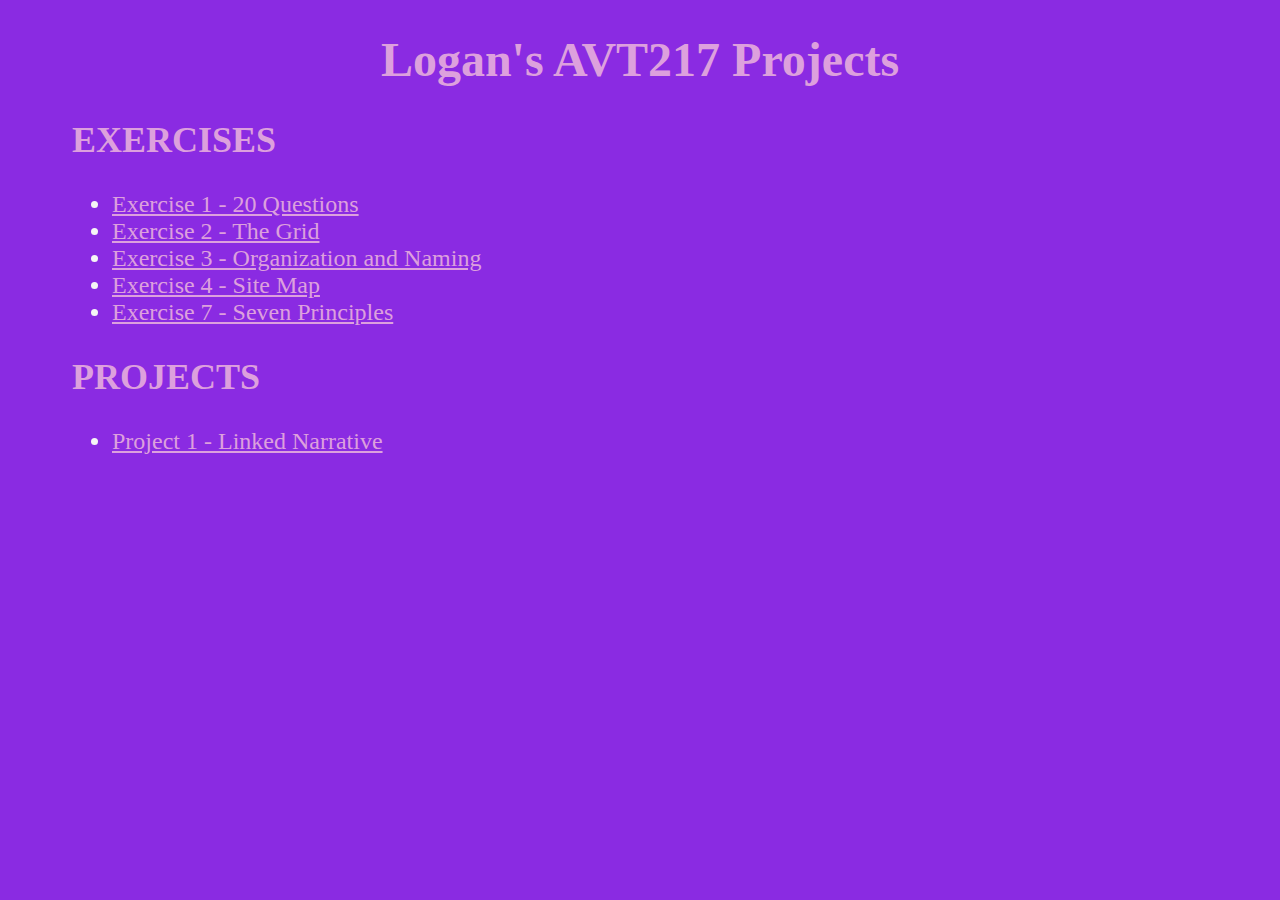
<file: index.html>
<!DOCTYPE html>
<html>
    <head>
        <meta charset="utf-8">
        <meta name="viewport" content="width=device-width, initial-scale=1">
        <link rel="stylesheet" href="css/styles.css">
        <title>Logan's Website</title>
    </head>
    <body>
        <h1>Logan's AVT217 Projects</h1>

        <div class="homepageContent">
            <h2>Exercises</h2>
            <ul>
                <li><a href="e1/index.html">Exercise 1 - 20 Questions</a></li>
                <li><a href="e2/index.html">Exercise 2 - The Grid</a></li>
                <li><a href="e3/index.html">Exercise 3 - Organization and Naming</a></li>
                <li><a href="e4/index.html">Exercise 4 - Site Map</a></li>


                <li><a href="e7/index.html">Exercise 7 - Seven Principles</a></li>
            </ul>

            <h2>Projects</h2>
            <ul>
                <li><a href="p1/index.html">Project 1 - Linked Narrative</a></li>
            </ul>
        </div>
    </body>
</html>
</file>
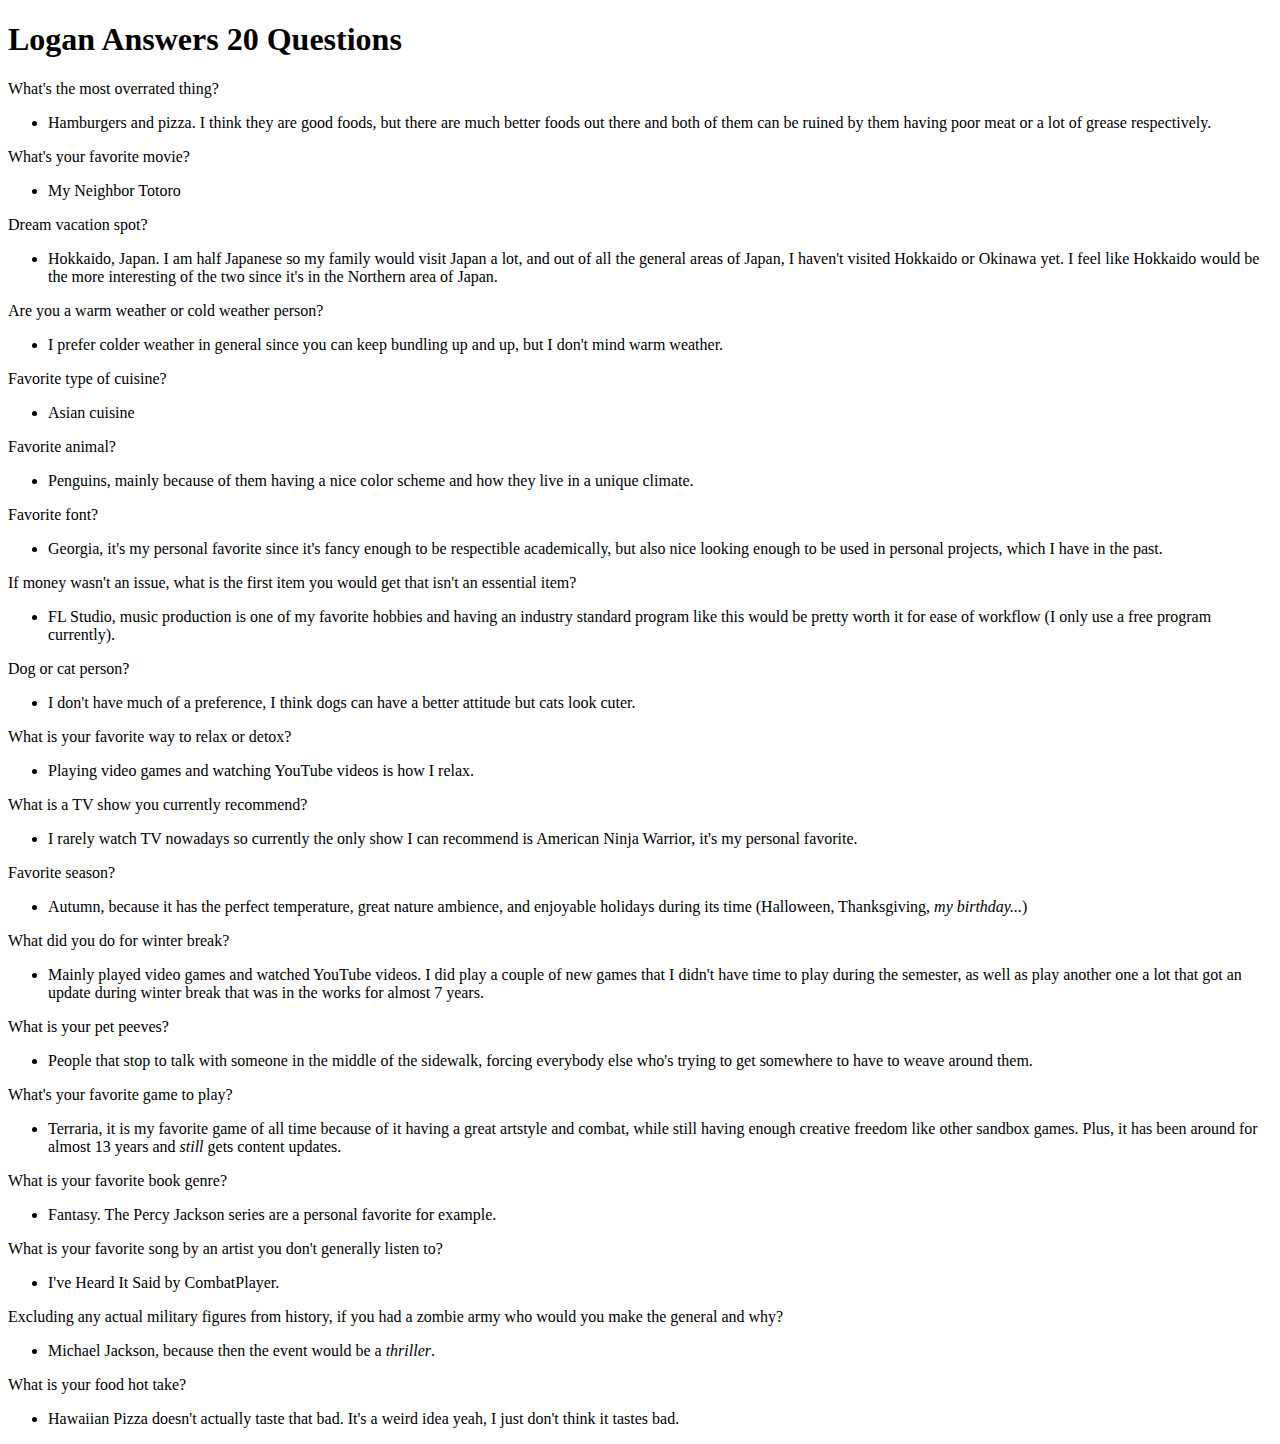
<file: e1/index.html>
<!DOCTYPE html>
<html>
    <head>
        <meta charset="utf-8">
        <meta name="viewport" content="width=device-width, initial-scale=1">
        <title>Exercise 1: 20 Questions</title>
    </head>
    <body>
        <h1>Logan Answers 20 Questions</h1>
        <p>What's the most overrated thing?</p>
        <ul>
            <li>Hamburgers and pizza. I think they are good foods, but there are much better foods out there and both of them can be ruined by them having poor meat or a lot of grease respectively.</li>
        </ul>
        <p>What's your favorite movie?</p>
        <ul>
            <li>My Neighbor Totoro</li>
        </ul>
        <p>Dream vacation spot?</p>
        <ul>
            <li>Hokkaido, Japan. I am half Japanese so my family would visit Japan a lot, and out of all the general areas of Japan, I haven't visited Hokkaido or Okinawa yet. I feel like Hokkaido would be the more interesting of the two since it's in the Northern area of Japan.</li>
        </ul>
        <p>Are you a warm weather or cold weather person?</p>
        <ul>
            <li>I prefer colder weather in general since you can keep bundling up and up, but I don't mind warm weather.</li>
        </ul>
        <p>Favorite type of cuisine?</p>
        <ul>
            <li>Asian cuisine</li>
        </ul>
        <p>Favorite animal?</p>
        <ul>
            <li>Penguins, mainly because of them having a nice color scheme and how they live in a unique climate.</li>
        </ul>
        <p>Favorite font?</p>
        <ul>
            <li>Georgia, it's my personal favorite since it's fancy enough to be respectible academically, but also nice looking enough to be used in personal projects, which I have in the past.</li>
        </ul>
        <p>If money wasn't an issue, what is the first item you would get that isn't an essential item?</p>
        <ul>
            <li>FL Studio, music production is one of my favorite hobbies and having an industry standard program like this would be pretty worth it for ease of workflow (I only use a free program currently).</li>
        </ul>
        <p>Dog or cat person?</p>
        <ul>
            <li>I don't have much of a preference, I think dogs can have a better attitude but cats look cuter.</li>
        </ul>
        <p>What is your favorite way to relax or detox?</p>
        <ul>
            <li>Playing video games and watching YouTube videos is how I relax.</li>
        </ul>
        <p>What is a TV show you currently recommend?</p>
        <ul>
            <li>I rarely watch TV nowadays so currently the only show I can recommend is American Ninja Warrior, it's my personal favorite.</li>
        </ul>
        <p>Favorite season?</p>
        <ul>
            <li>Autumn, because it has the perfect temperature, great nature ambience, and enjoyable holidays during its time (Halloween, Thanksgiving, <i>my birthday...</i>)</li>
        </ul>
        <p>What did you do for winter break?</p>
        <ul>
            <li>Mainly played video games and watched YouTube videos. I did play a couple of new games that I didn't have time to play during the semester, as well as play another one a lot that got an update during winter break that was in the works for almost 7 years.</li>
        </ul>
        <p>What is your pet peeves?</p>
        <ul>
            <li>People that stop to talk with someone in the middle of the sidewalk, forcing everybody else who's trying to get somewhere to have to weave around them.</li>
        </ul>
        <p>What's your favorite game to play?</p>
        <ul>
            <li>Terraria, it is my favorite game of all time because of it having a great artstyle and combat, while still having enough creative freedom like other sandbox games. Plus, it has been around for almost 13 years and <i>still</i> gets content updates.</li>
        </ul>
        <p>What is your favorite book genre?</p>
        <ul>
            <li>Fantasy. The Percy Jackson series are a personal favorite for example.</li>
        </ul>
        <p>What is your favorite song by an artist you don't generally listen to?</p>
        <ul>
            <li>I've Heard It Said by CombatPlayer.</li>
        </ul>
        <p>Excluding any actual military figures from history, if you had a zombie army who would you make the general and why?</p>
        <ul>
            <li>Michael Jackson, because then the event would be a <i>thriller</i>.</li>
        </ul>
        <p>What is your food hot take?</p>
        <ul>
            <li>Hawaiian Pizza doesn't actually taste that bad. It's a weird idea yeah, I just don't think it tastes bad.</li>
        </ul>
    </body>
</html>
</file>
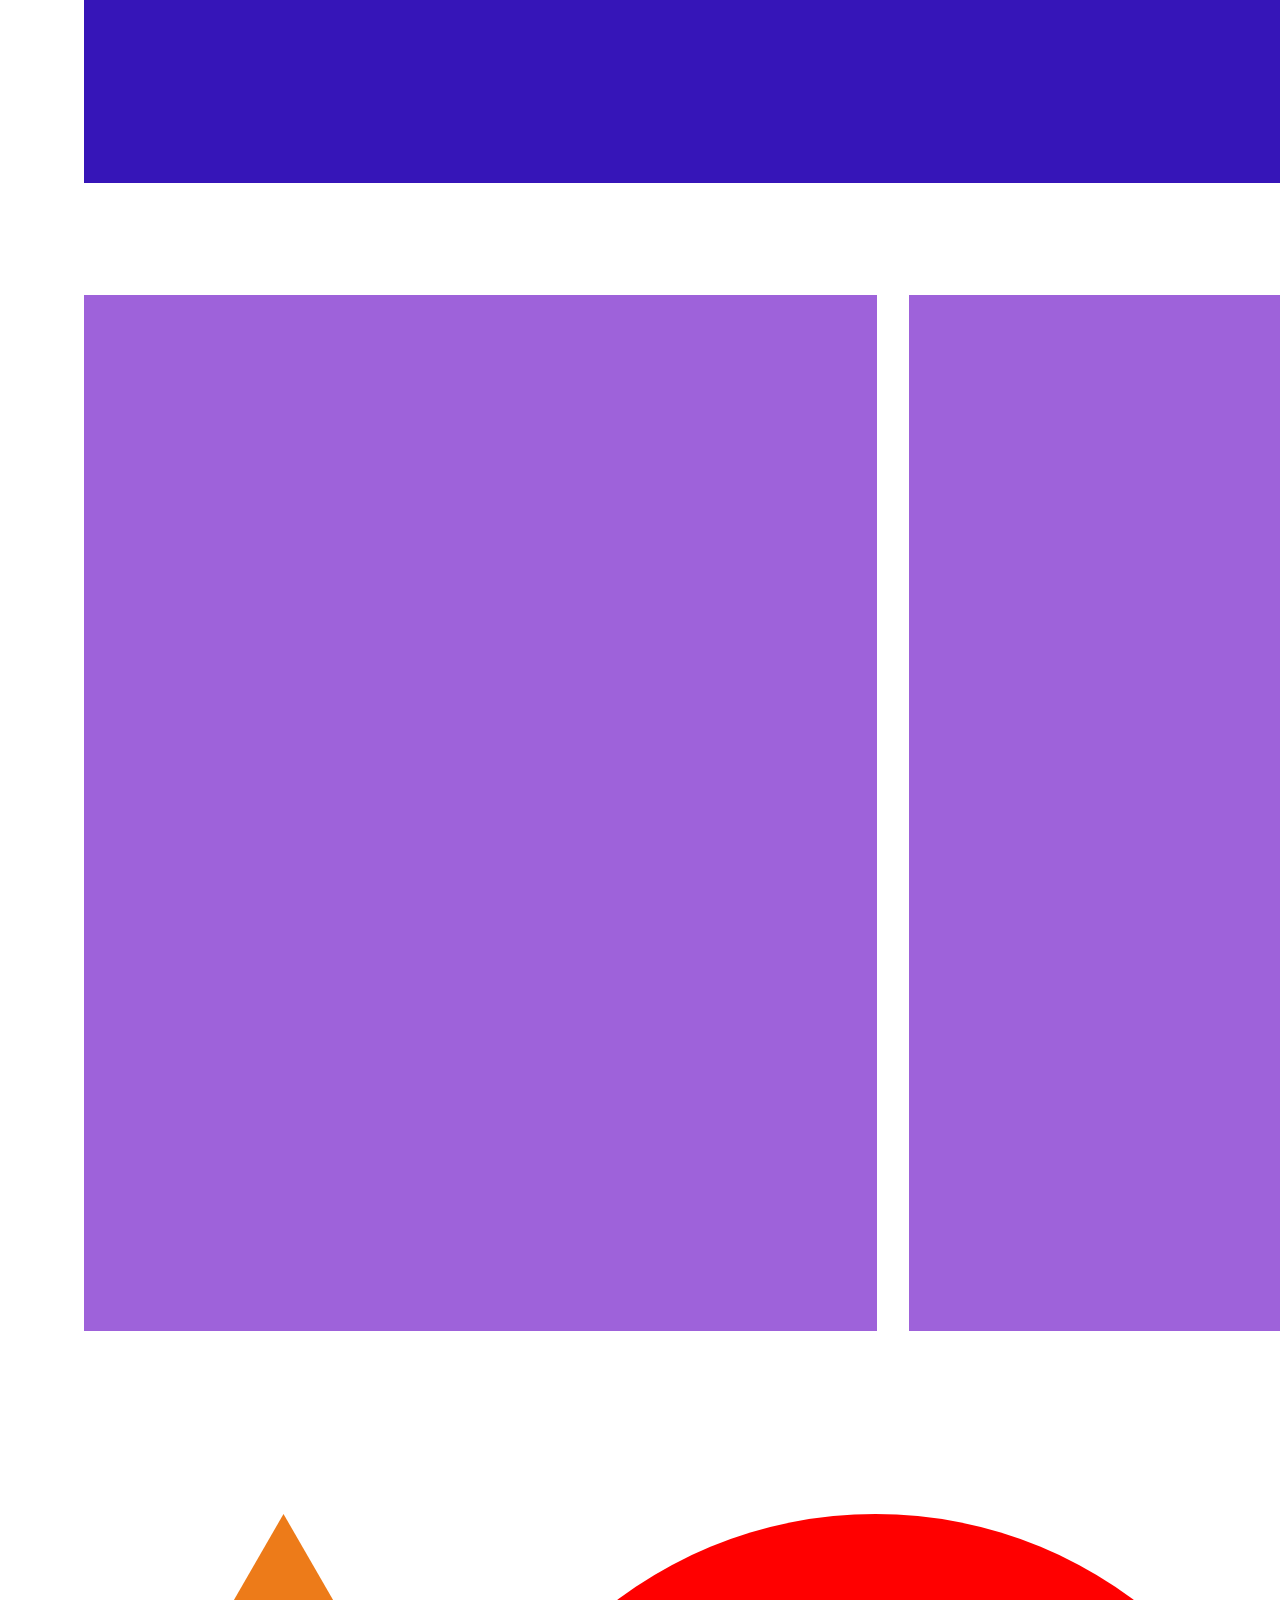
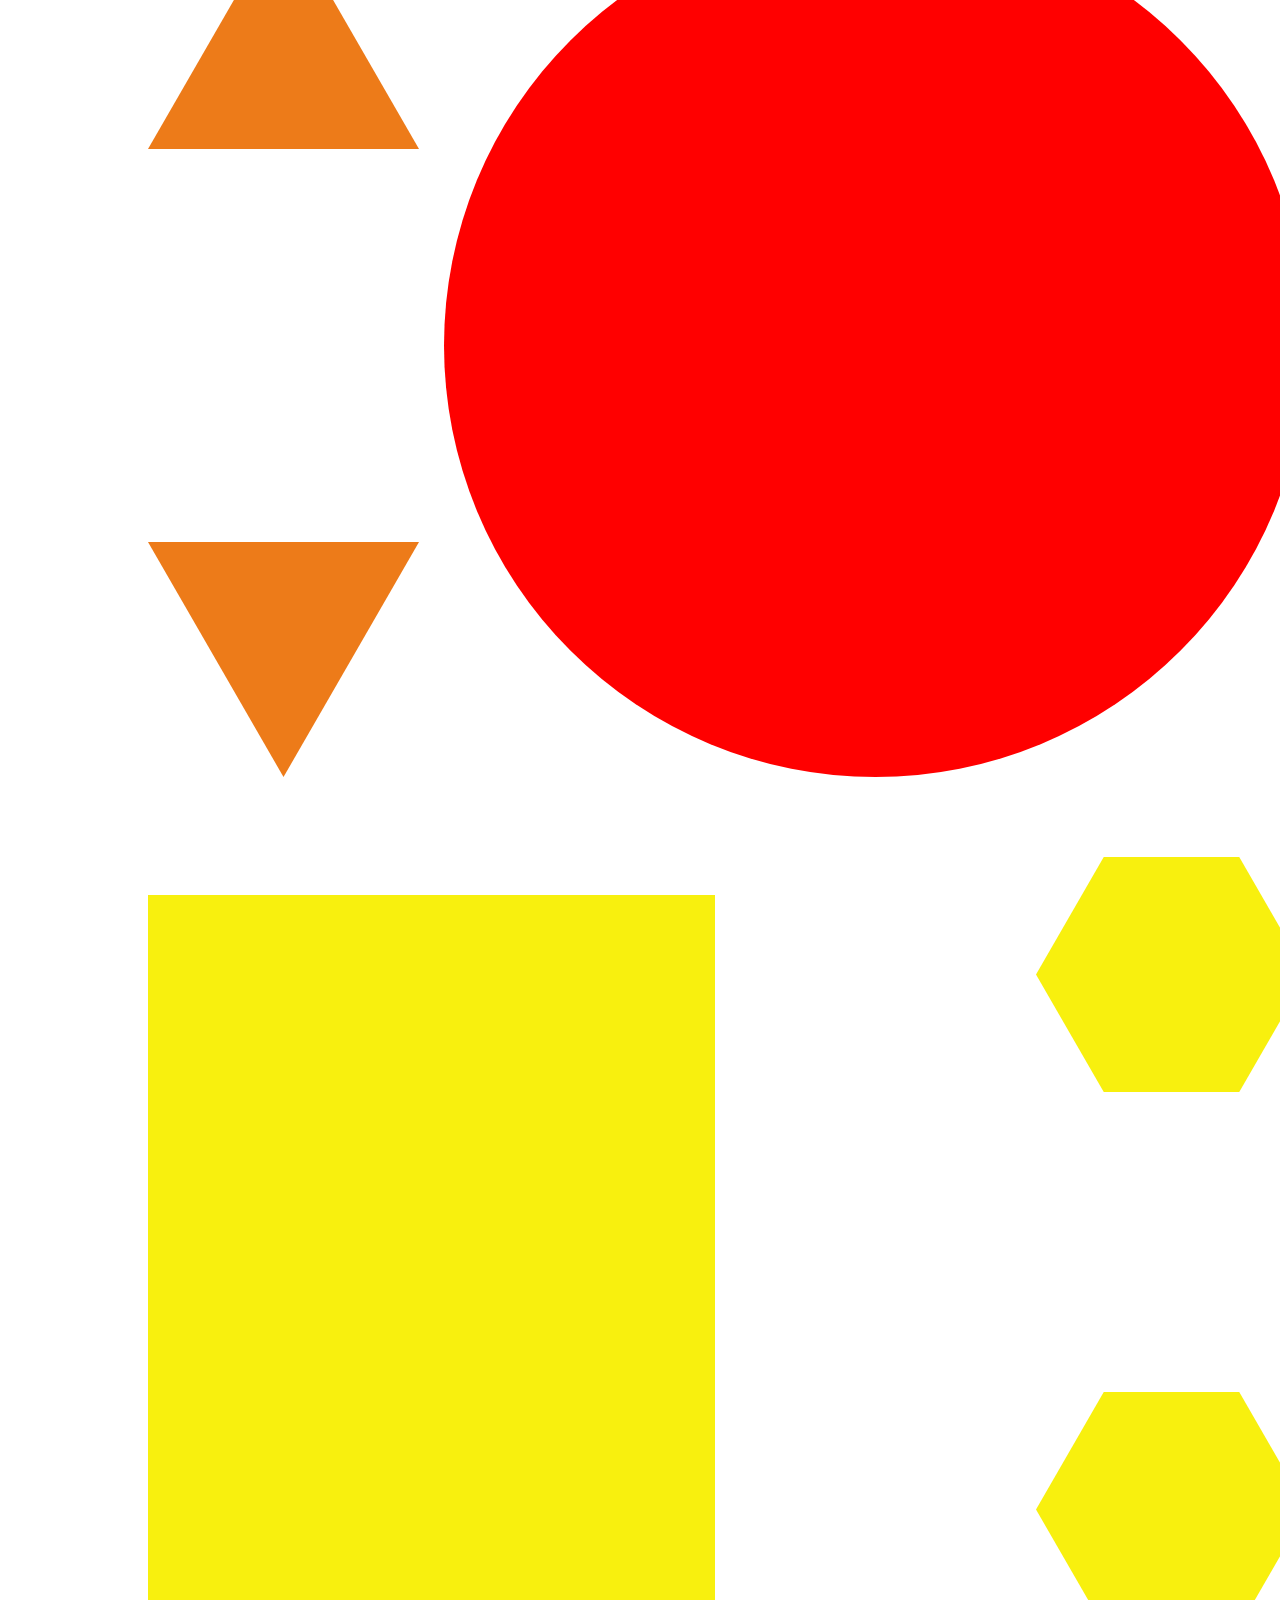
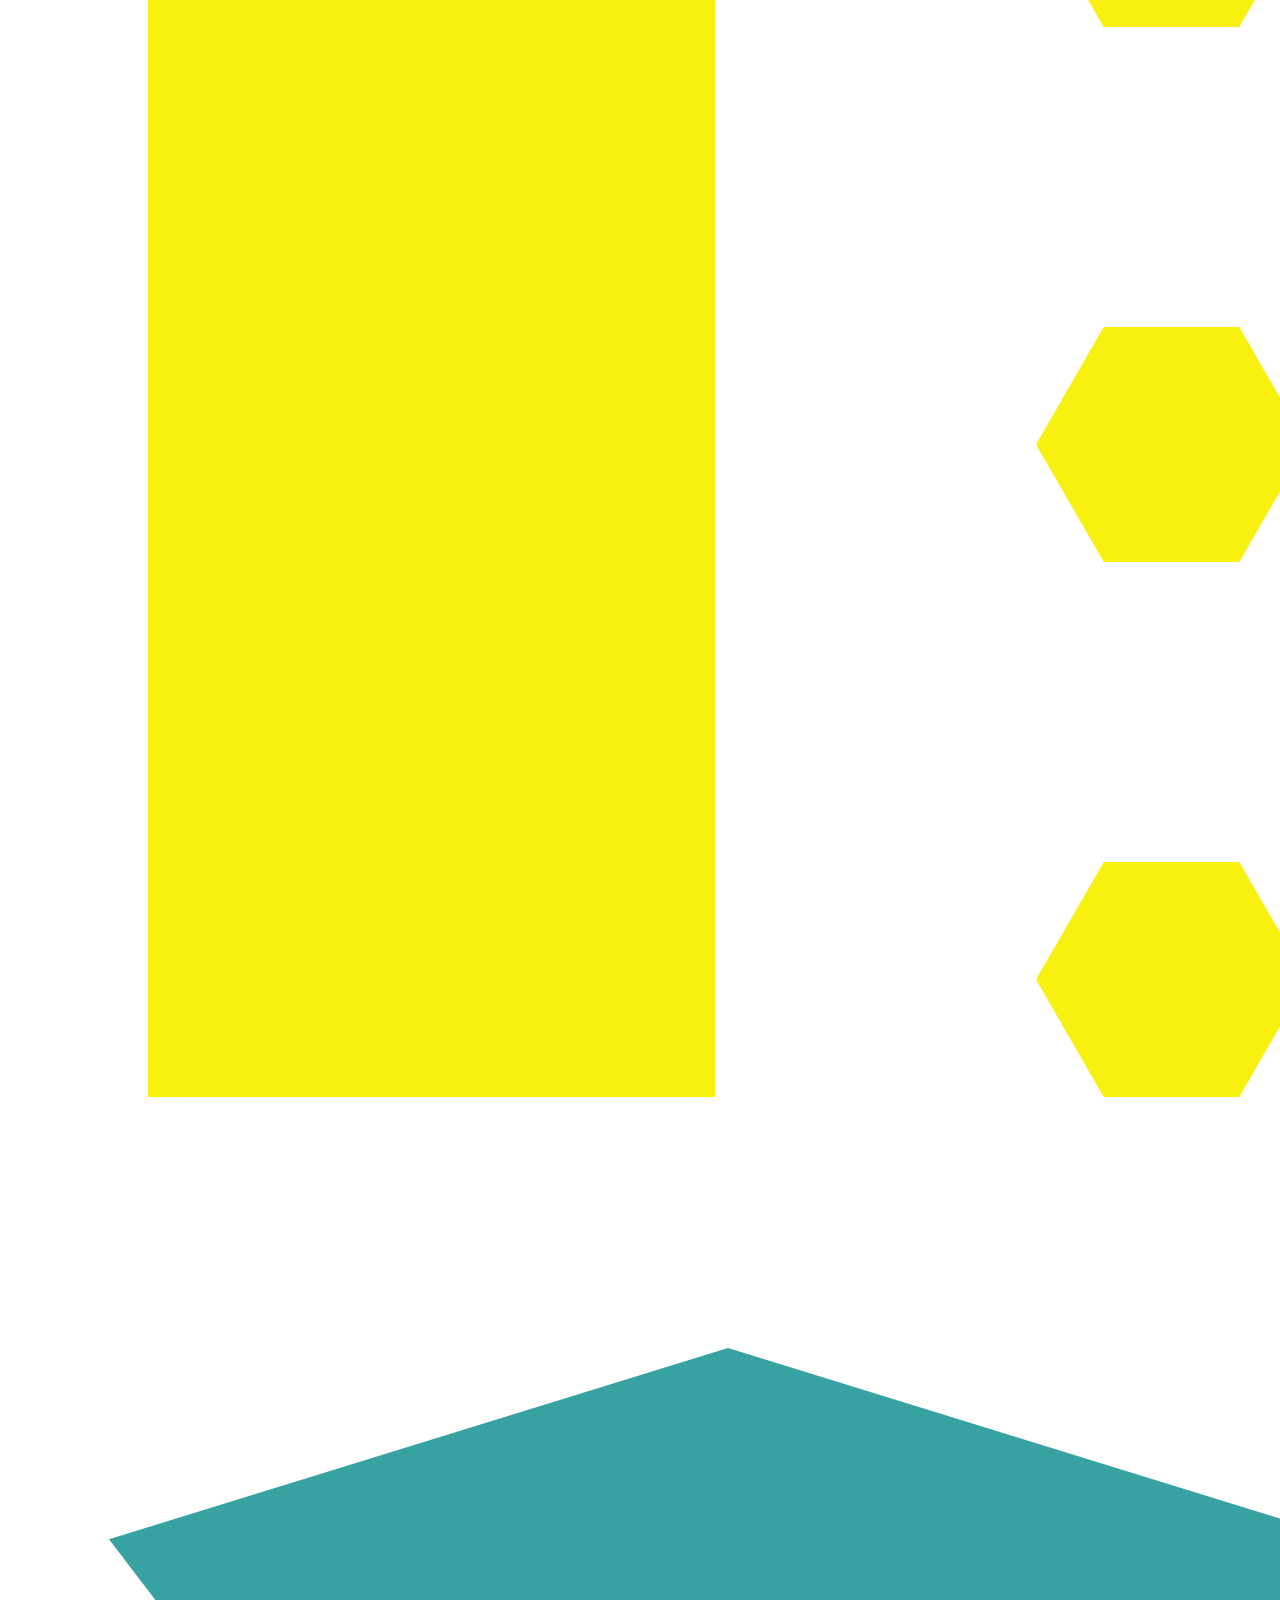
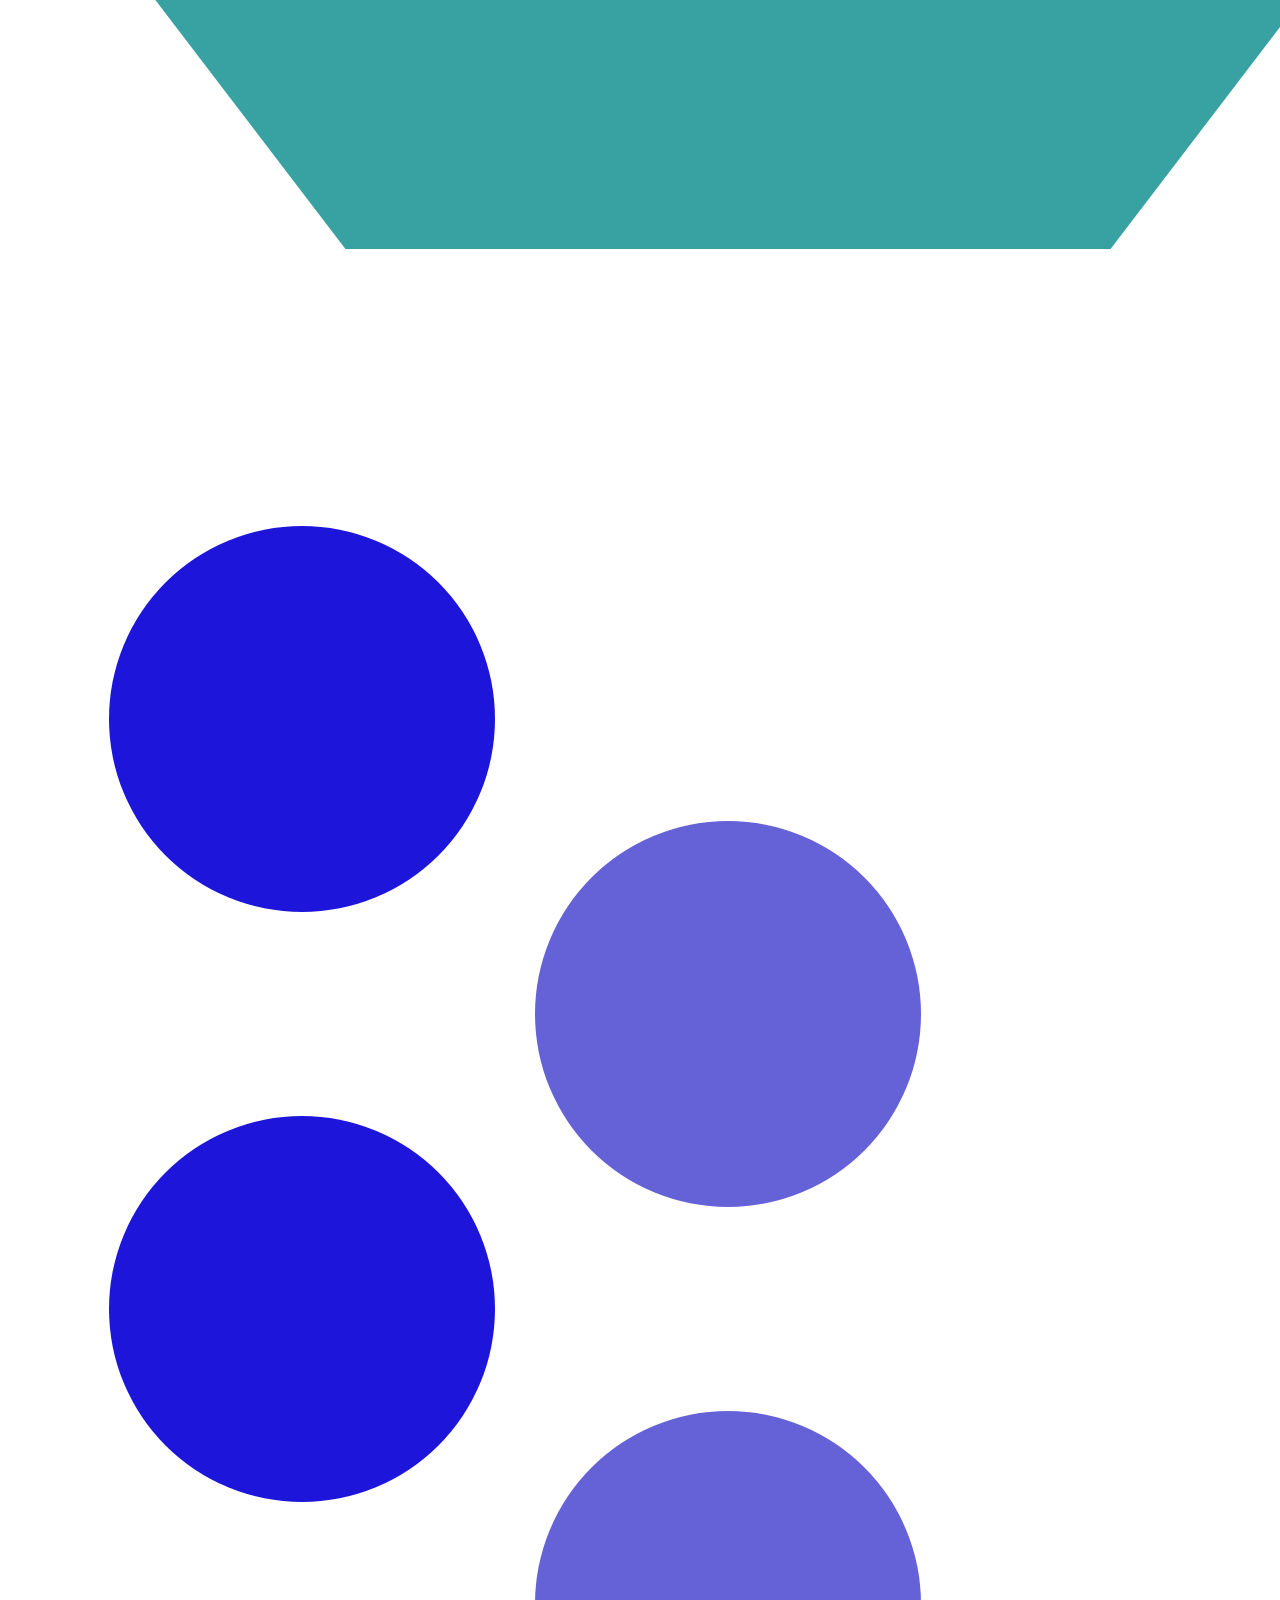
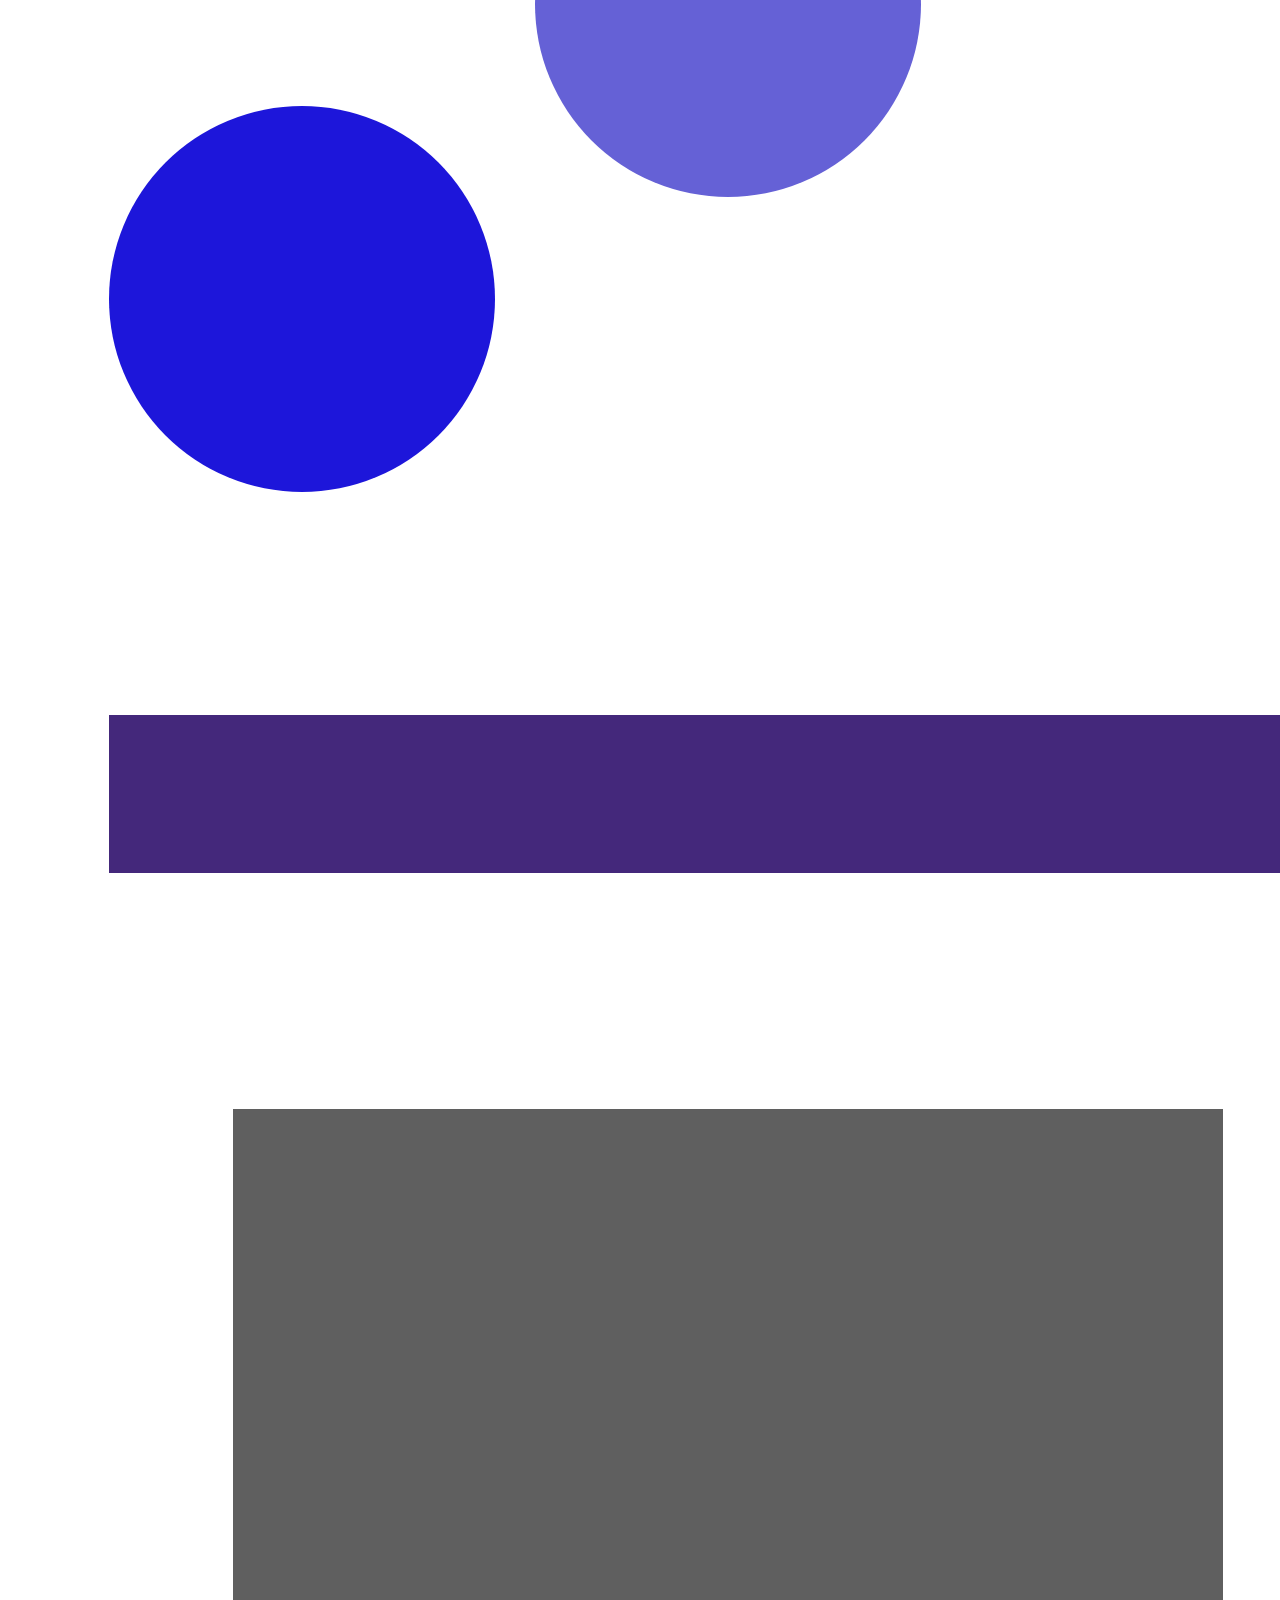
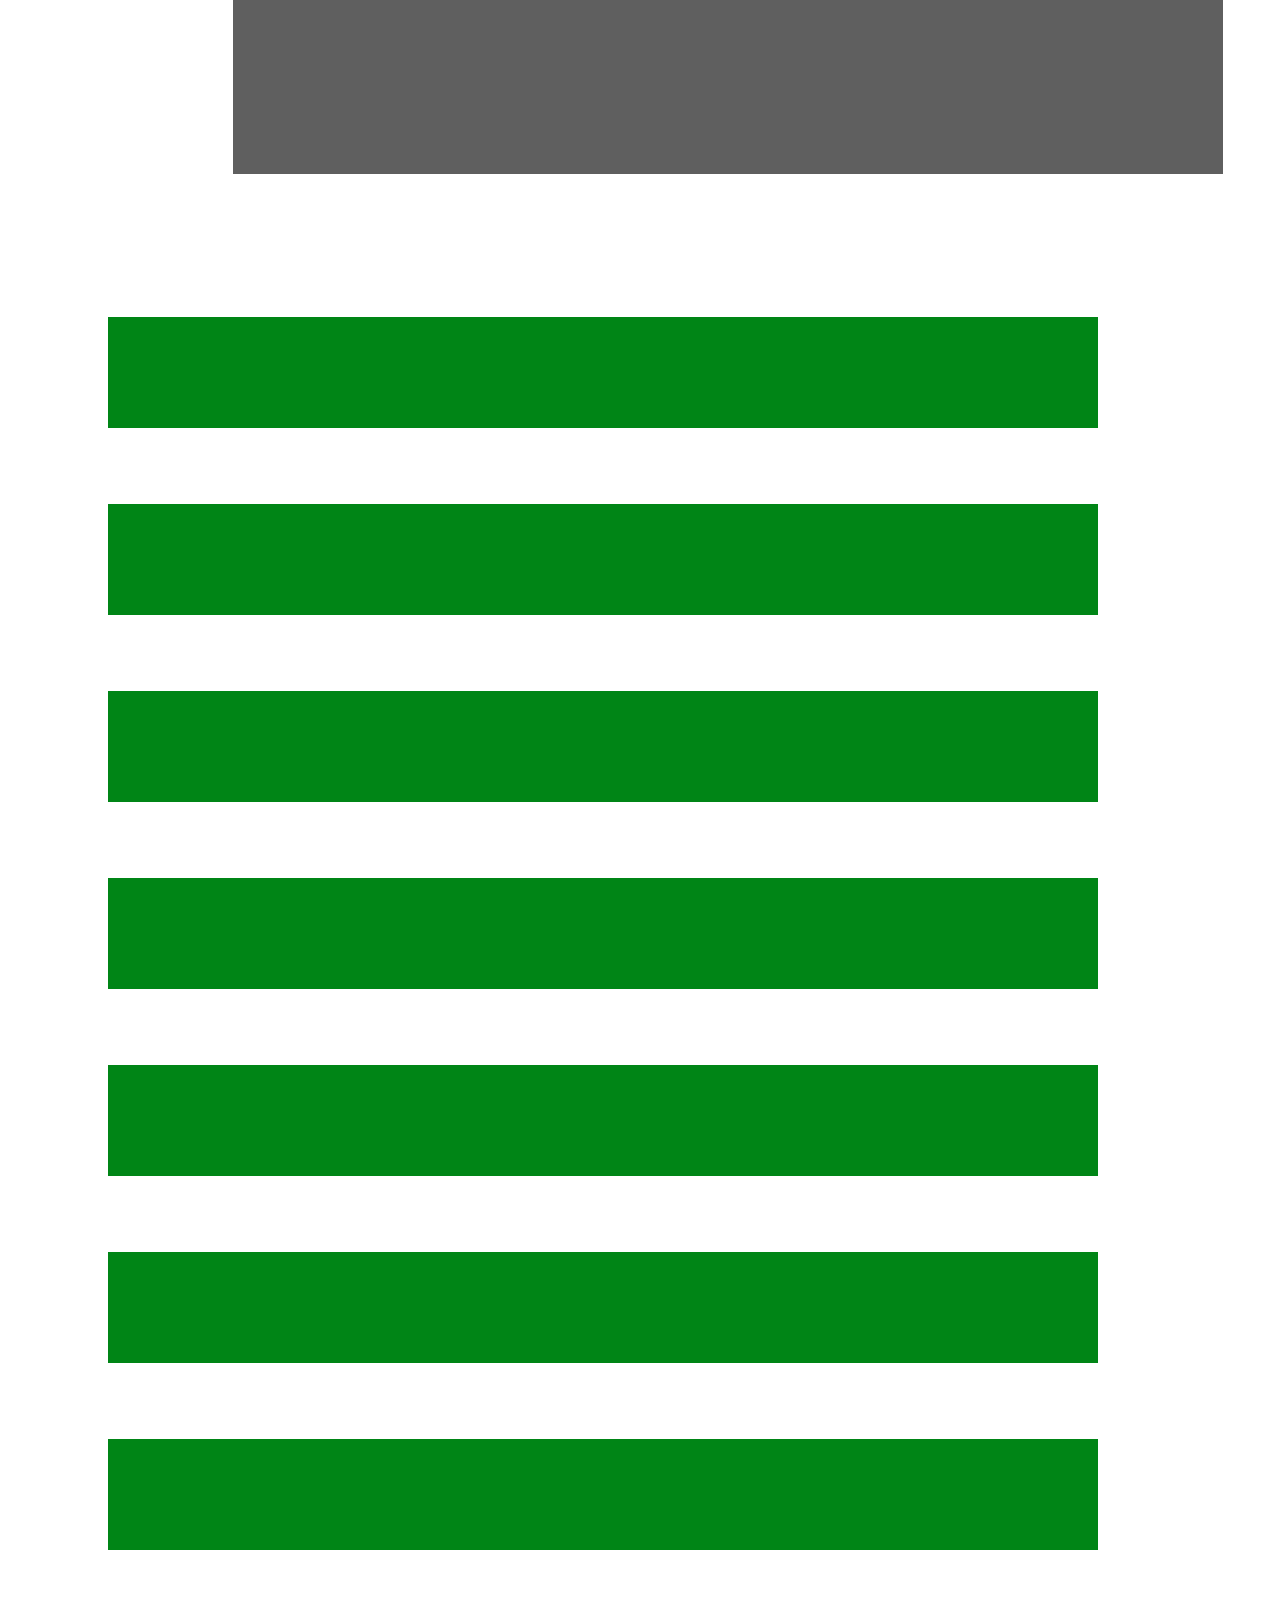
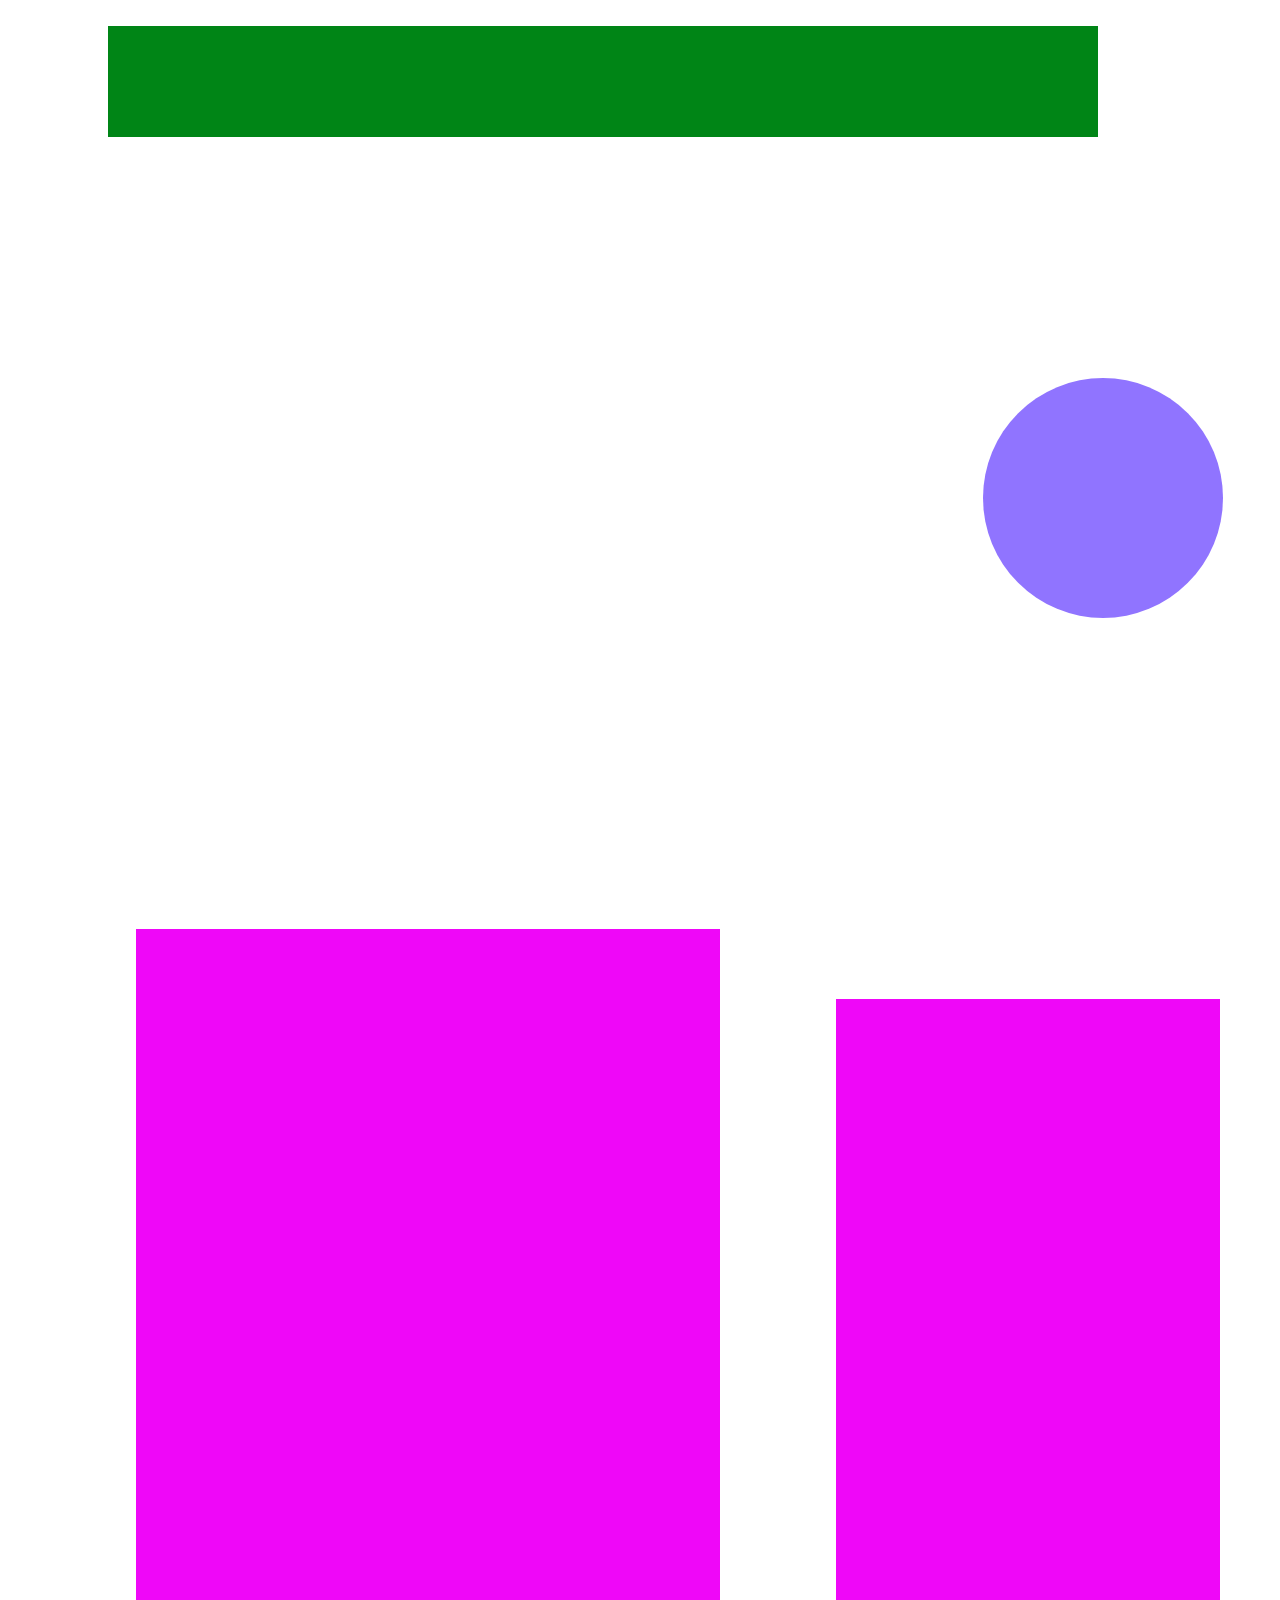
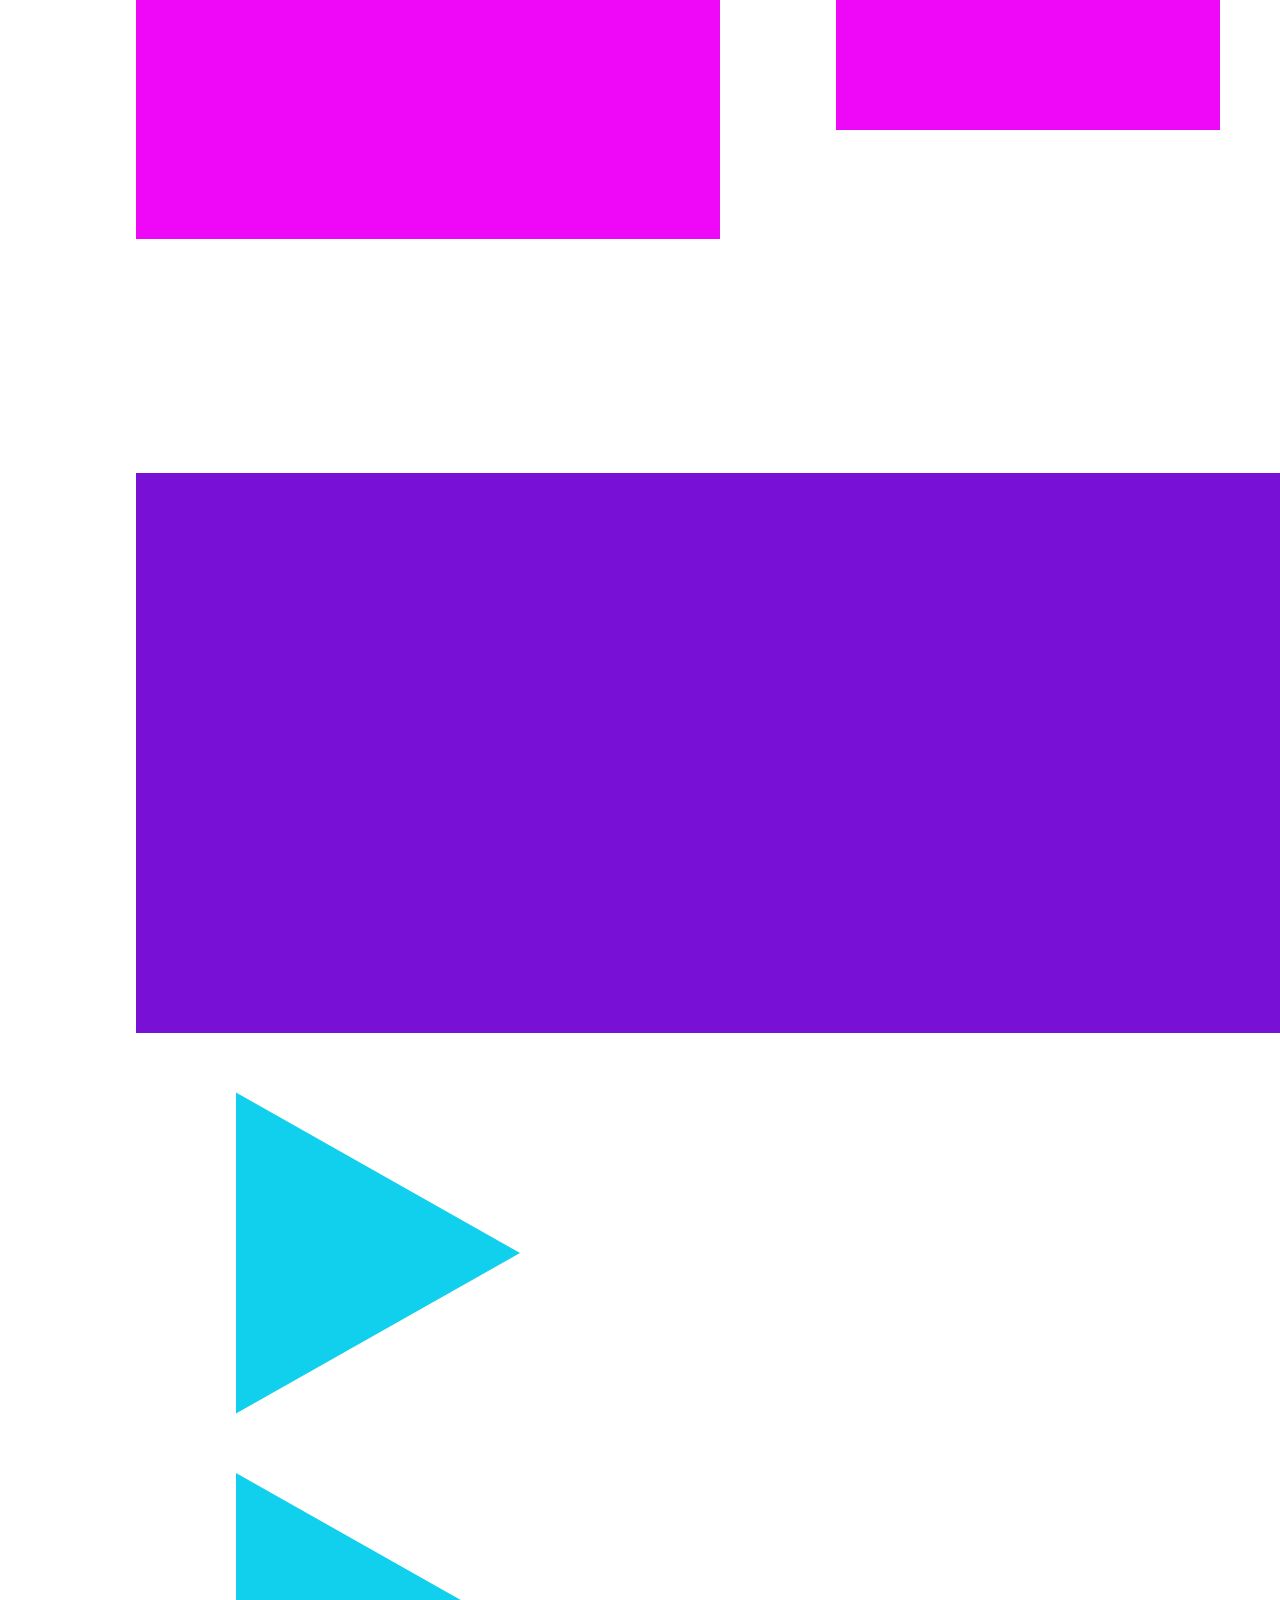
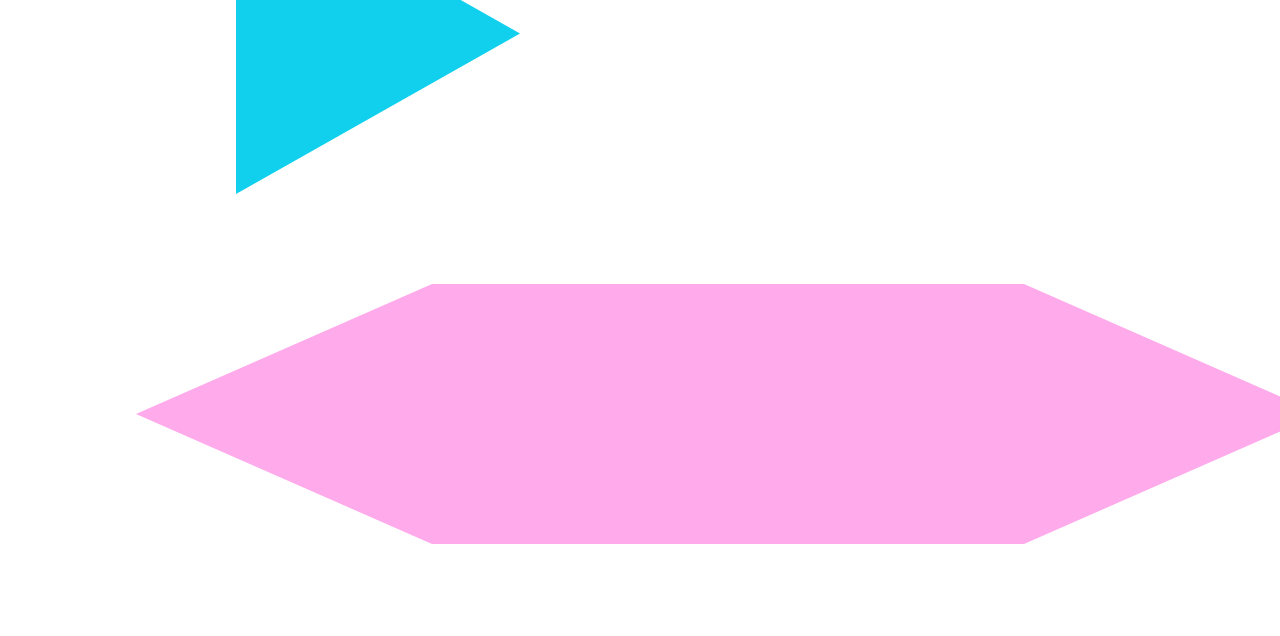
<file: e2/index.html>
<!DOCTYPE html>
<html>
    <head>
        <meta charset="utf-8">
        <meta name="viewport" content="width=device-width, initial-scale=1">
        <title>Exercise 2: The Grid</title>
    </head>
    <body>
        <img src="images/E2-1.png" alt="grid one: green, blue, and purple rectangles">
        <img src="images/E2-2.png" alt="grid two: red circle with orange triangles, and a yellow rectangle and hexagons">
        <img src="images/E2-3.png" alt="grid three: cyan pentagon with blue circles and a purple rectangle">
        <img src="images/E2-4.png" alt="grid four: gray rectangle with several thinner green rectangles and a light purple circle on the bottom">
        <img src="images/E2-5.png" alt="grid five: pink and purple rectangles with two blue triangles and a pink hexagon">
    </body>
</html>
</file>
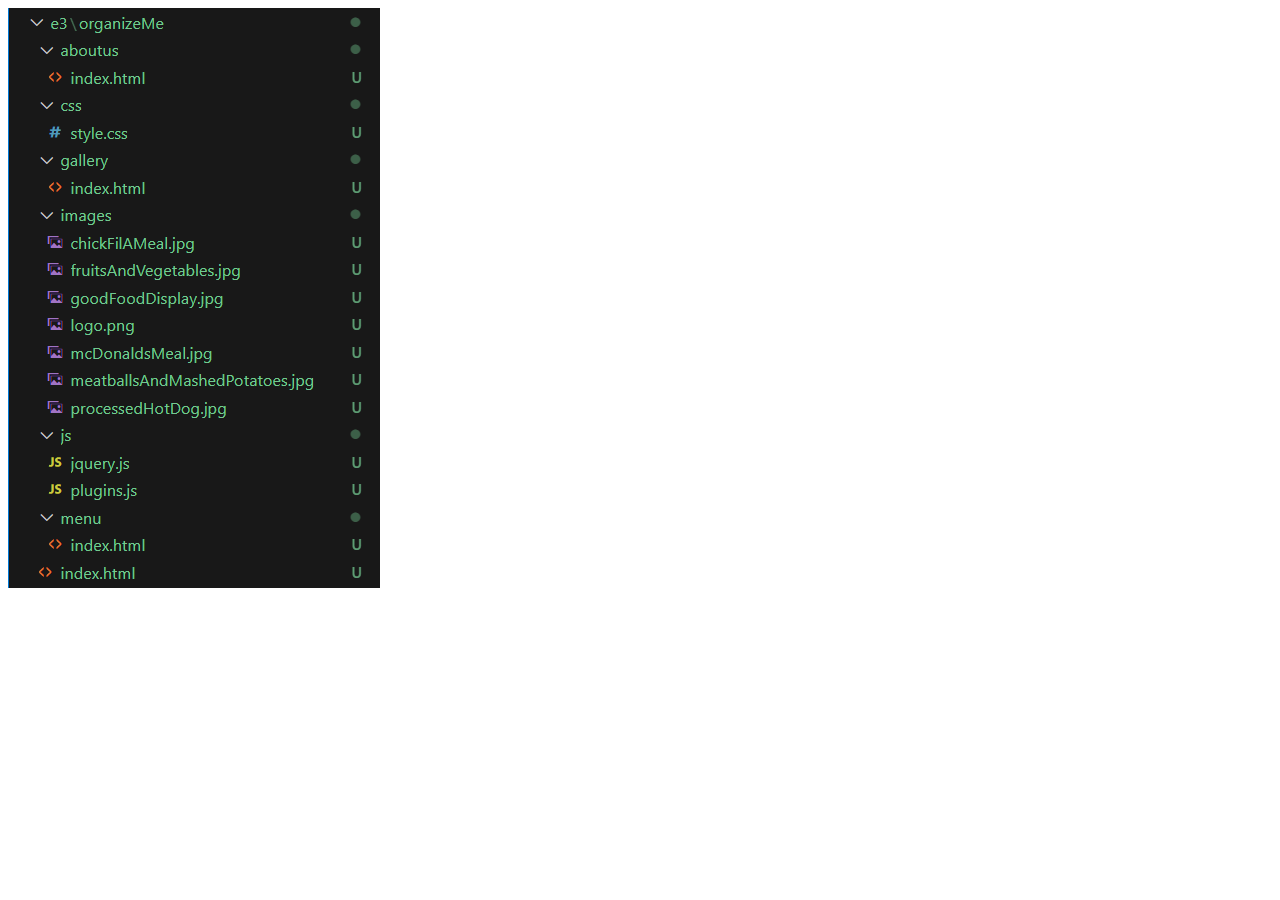
<file: e3/index.html>
<!DOCTYPE html>
<html>
    <head>
        <meta charset="utf-8">
        <meta name="viewport" content="width=device-width, initial-scale=1">
        <title>Exercise 3: Organization and Naming</title>
    </head>
    <body>
        <img src="goodFileStructure.png" alt="a picture of good website file structure">
    </body>
</html>
</file>
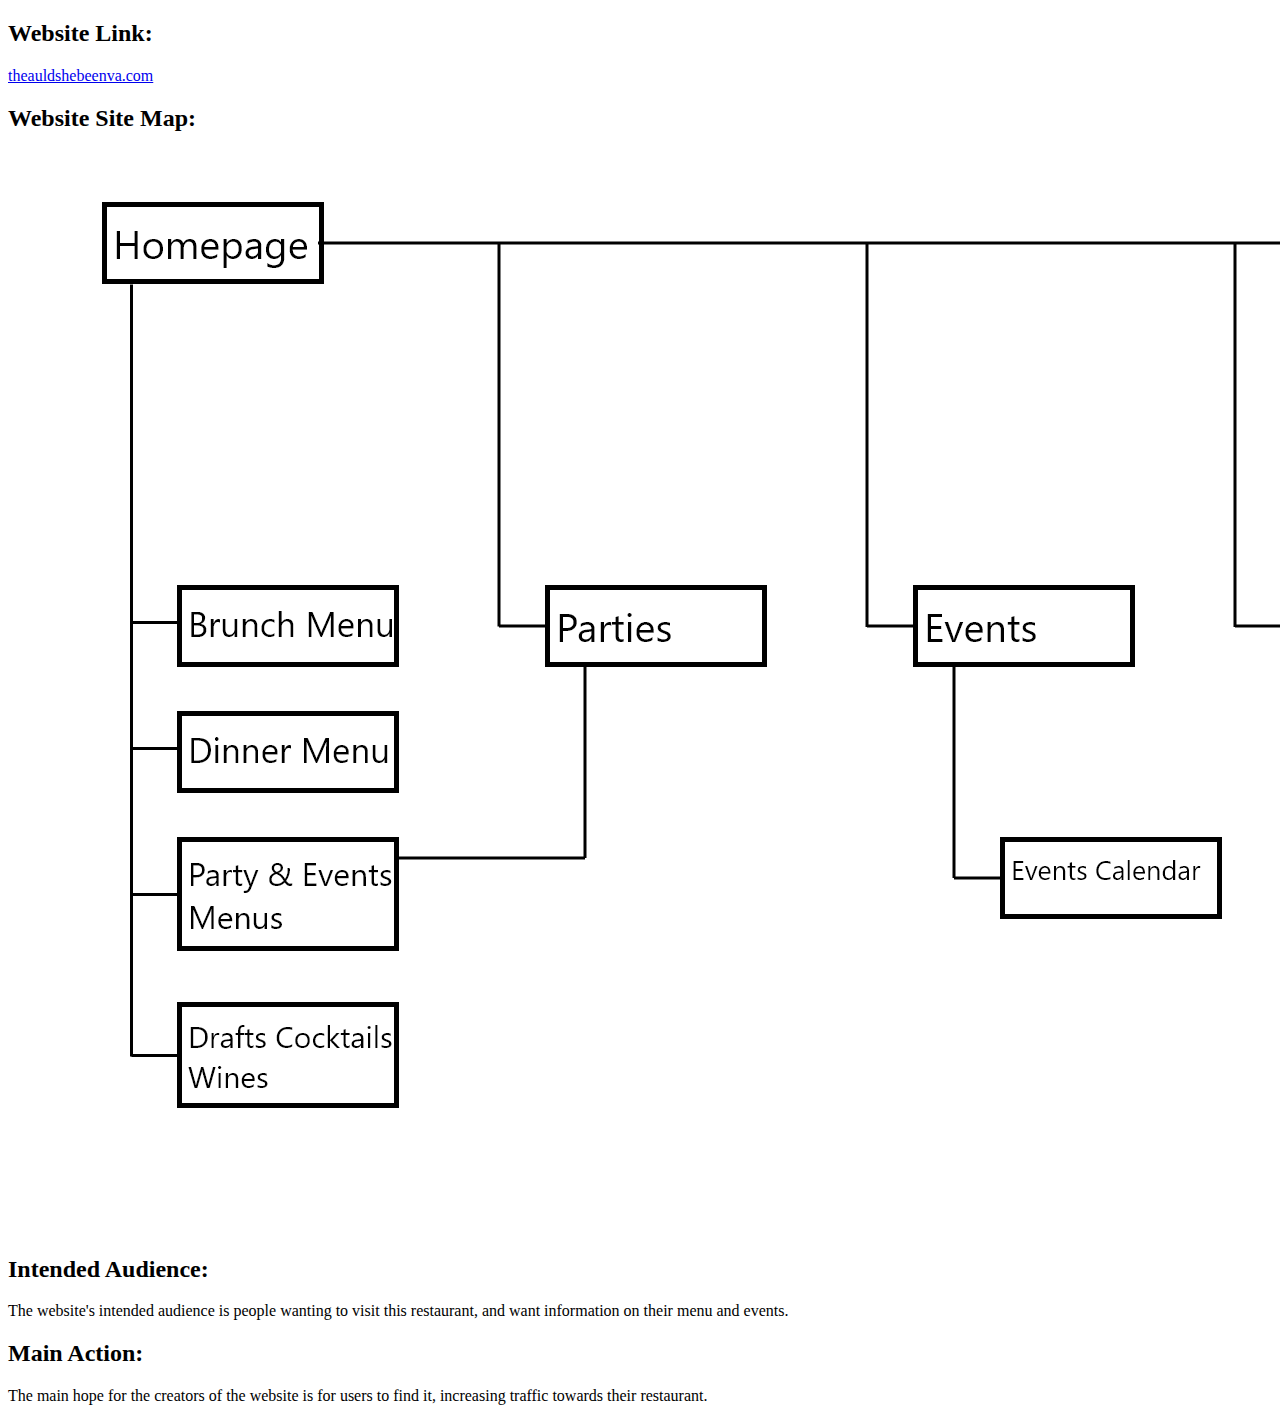
<file: e4/index.html>
<!DOCTYPE html>
<html>
    <head>
        <meta charset="utf-8">
        <meta name="viewport" content="width=device-width, initial-scale=1">
        <title>Exercise 4: Site Map</title>
    </head>
    <body>
        <h2>Website Link:</h2>
        <p><a href="https://theauldshebeenva.com/" target="_blank">theauldshebeenva.com</a></p>
        <h2>Website Site Map:</h2>
        <img src="E4.png">
        <h2>Intended Audience:</h2>
        <p>The website's intended audience is people wanting to visit this restaurant, and want information on their menu and events.</p>
        <h2>Main Action:</h2>
        <p>The main hope for the creators of the website is for users to find it, increasing traffic towards their restaurant.</p>
    </body>
</html>
</file>
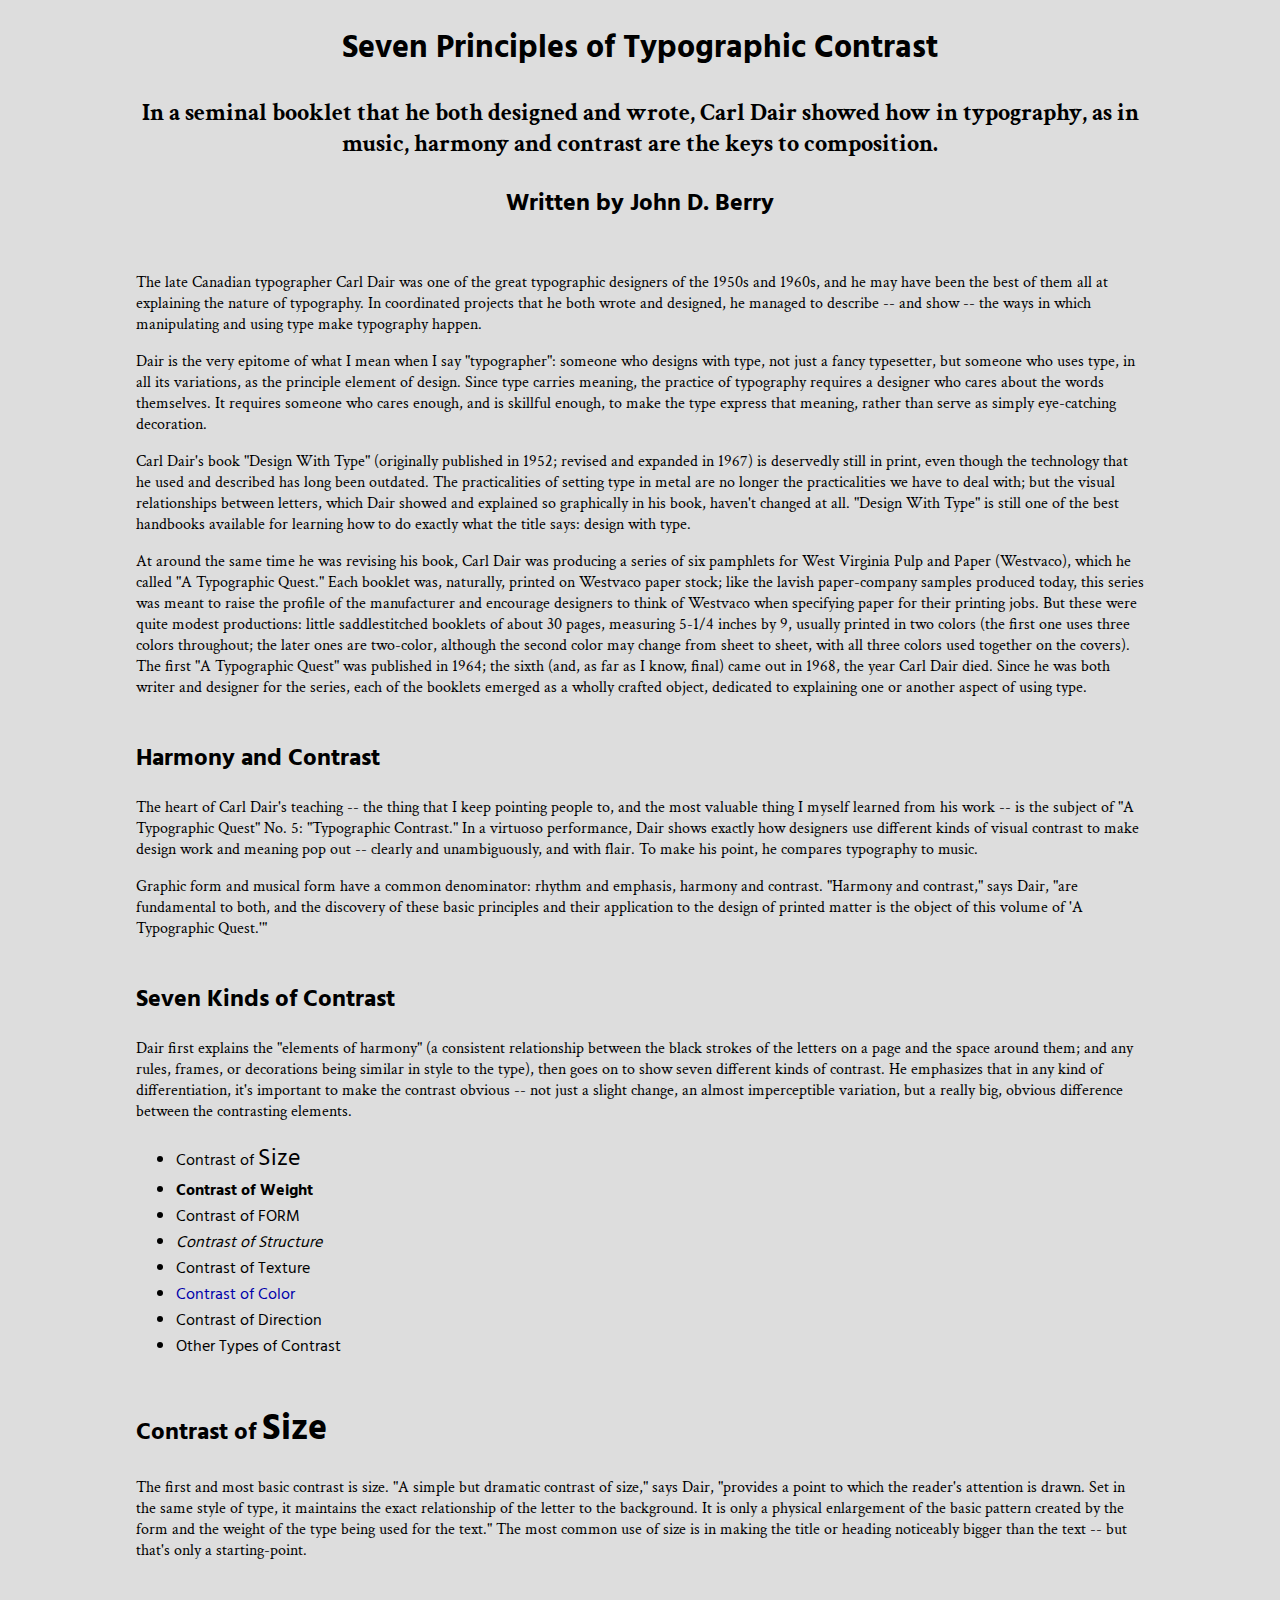
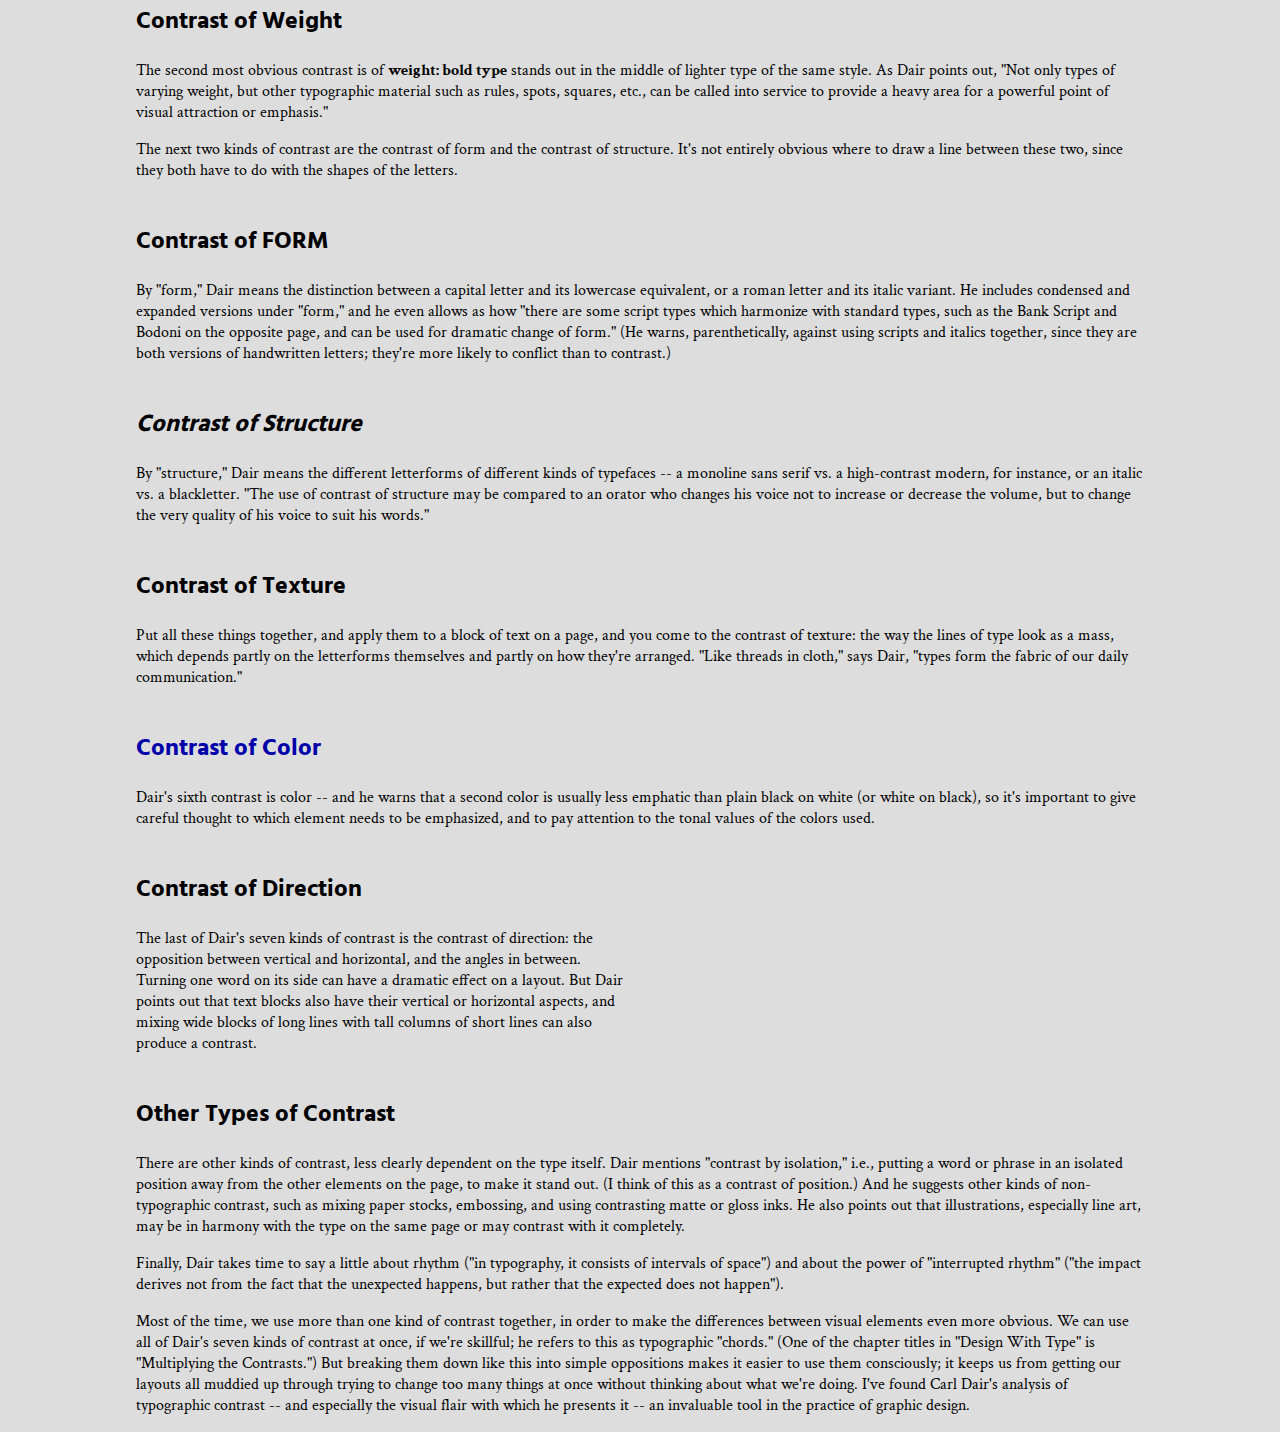
<file: e7/index.html>
<!DOCTYPE html>
<html>
    <head>
        <meta charset="utf-8">
        <meta name="viewport" content="width=device-width, initial-scale=1">
        <link rel="preconnect" href="https://fonts.googleapis.com">
        <link rel="preconnect" href="https://fonts.gstatic.com" crossorigin>
        <link href="https://fonts.googleapis.com/css2?family=Hind+Siliguri:wght@300;400;500;600;700&display=swap" rel="stylesheet">
        <link href="https://fonts.googleapis.com/css2?family=Crimson+Text:ital,wght@0,400;0,600;0,700;1,400;1,600;1,700&display=swap" rel="stylesheet">
        <link rel="stylesheet" href="css/styles.css">
        <title>Exercise 7: Seven Principles</title>
    </head>
    <body>
        <div class="e7_title">
            <h1>Seven Principles of Typographic Contrast</h1>
            <p><b>In a seminal booklet that he both designed and wrote, Carl Dair showed how in typography, as in music, harmony and contrast are the keys to composition.</b></p>
            <h2>Written by John D. Berry</h2>
        </div>
        
        <p>The late Canadian typographer Carl Dair was one of the great typographic designers of the 1950s and 1960s, and he may have been the best of them all at explaining the nature of typography. In coordinated projects that he both wrote and designed, he managed to describe -- and show -- the ways in which manipulating and using type make typography happen.</p>
        <p>Dair is the very epitome of what I mean when I say "typographer": someone who designs with type, not just a fancy typesetter, but someone who uses type, in all its variations, as the principle element of design. Since type carries meaning, the practice of typography requires a designer who cares about the words themselves. It requires someone who cares enough, and is skillful enough, to make the type express that meaning, rather than serve as simply eye-catching decoration.</p>
        <p>Carl Dair's book "Design With Type" (originally published in 1952; revised and expanded in 1967) is deservedly still in print, even though the technology that he used and described has long been outdated. The practicalities of setting type in metal are no longer the practicalities we have to deal with; but the visual relationships between letters, which Dair showed and explained so graphically in his book, haven't changed at all. "Design With Type" is still one of the best handbooks available for learning how to do exactly what the title says: design with type.</p>
        <p>At around the same time he was revising his book, Carl Dair was producing a series of six pamphlets for West Virginia Pulp and Paper (Westvaco), which he called "A Typographic Quest." Each booklet was, naturally, printed on Westvaco paper stock; like the lavish paper-company samples produced today, this series was meant to raise the profile of the manufacturer and encourage designers to think of Westvaco when specifying paper for their printing jobs. But these were quite modest productions: little saddlestitched booklets of about 30 pages, measuring 5-1/4 inches by 9, usually printed in two colors (the first one uses three colors throughout; the later ones are two-color, although the second color may change from sheet to sheet, with all three colors used together on the covers). The first "A Typographic Quest" was published in 1964; the sixth (and, as far as I know, final) came out in 1968, the year Carl Dair died. Since he was both writer and designer for the series, each of the booklets emerged as a wholly crafted object, dedicated to explaining one or another aspect of using type.</p>
        
        <h2>Harmony and Contrast</h2>
        <p>The heart of Carl Dair's teaching -- the thing that I keep pointing people to, and the most valuable thing I myself learned from his work -- is the subject of "A Typographic Quest" No. 5: "Typographic Contrast." In a virtuoso performance, Dair shows exactly how designers use different kinds of visual contrast to make design work and meaning pop out -- clearly and unambiguously, and with flair. To make his point, he compares typography to music.</p>
        <p>Graphic form and musical form have a common denominator: rhythm and emphasis, harmony and contrast. "Harmony and contrast," says Dair, "are fundamental to both, and the discovery of these basic principles and their application to the design of printed matter is the object of this volume of 'A Typographic Quest.'"</p>
        
        <h2>Seven Kinds of Contrast</h2>
        <p>Dair first explains the "elements of harmony" (a consistent relationship between the black strokes of the letters on a page and the space around them; and any rules, frames, or decorations being similar in style to the type), then goes on to show seven different kinds of contrast. He emphasizes that in any kind of differentiation, it's important to make the contrast obvious -- not just a slight change, an almost imperceptible variation, but a really big, obvious difference between the contrasting elements.</p>
        
        <ul>
            <li>Contrast of <span class="e7_size">Size</span></li>
            <li><b>Contrast of Weight</b></li>
            <li>Contrast of <span class="e7_form">Form</span></li>
            <li><em>Contrast of Structure</em></li>
            <li>Contrast of Texture</li>
            <li><span class="e7_col">Contrast of Color</span></li>
            <li>Contrast of Direction</li>
            <li>Other Types of Contrast</li>
        </ul>

        <h2>Contrast of <span class="e7_size">Size</span></h2>
        <p>The first and most basic contrast is size. "A simple but dramatic contrast of size," says Dair, "provides a point to which the reader's attention is drawn. Set in the same style of type, it maintains the exact relationship of the letter to the background. It is only a physical enlargement of the basic pattern created by the form and the weight of the type being used for the text." The most common use of size is in making the title or heading noticeably bigger than the text -- but that's only a starting-point.</p>
        <h2><b>Contrast of Weight</b></h2>
        <p>The second most obvious contrast is of <b>weight: bold type</b> stands out in the middle of lighter type of the same style. As Dair points out, "Not only types of varying weight, but other typographic material such as rules, spots, squares, etc., can be called into service to provide a heavy area for a powerful point of visual attraction or emphasis."</p>
        <p>The next two kinds of contrast are the contrast of form and the contrast of structure. It's not entirely obvious where to draw a line between these two, since they both have to do with the shapes of the letters.</p>
        <h2>Contrast of <span class="e7_form">Form</span></h2>
        <p>By "form," Dair means the distinction between a capital letter and its lowercase equivalent, or a roman letter and its italic variant. He includes condensed and expanded versions under "form," and he even allows as how "there are some script types which harmonize with standard types, such as the Bank Script and Bodoni on the opposite page, and can be used for dramatic change of form." (He warns, parenthetically, against using scripts and italics together, since they are both versions of handwritten letters; they're more likely to conflict than to contrast.)</p>
        <h2><em>Contrast of Structure</em></h2>
        <p>By "structure," Dair means the different letterforms of different kinds of typefaces -- a monoline sans serif vs. a high-contrast modern, for instance, or an italic vs. a blackletter. "The use of contrast of structure may be compared to an orator who changes his voice not to increase or decrease the volume, but to change the very quality of his voice to suit his words."</p>
        <h2>Contrast of Texture</h2>
        <p>Put all these things together, and apply them to a block of text on a page, and you come to the contrast of texture: the way the lines of type look as a mass, which depends partly on the letterforms themselves and partly on how they're arranged. "Like threads in cloth," says Dair, "types form the fabric of our daily communication."</p>
        <h2><span class="e7_col">Contrast of Color</span></h2>
        <p>Dair's sixth contrast is color -- and he warns that a second color is usually less emphatic than plain black on white (or white on black), so it's important to give careful thought to which element needs to be emphasized, and to pay attention to the tonal values of the colors used.</p>
        <h2>Contrast of Direction</h2>
        <p class="e7_dir">The last of Dair's seven kinds of contrast is the contrast of direction: the opposition between vertical and horizontal, and the angles in between. Turning one word on its side can have a dramatic effect on a layout. But Dair points out that text blocks also have their vertical or horizontal aspects, and mixing wide blocks of long lines with tall columns of short lines can also produce a contrast.</p>
        <h2>Other Types of Contrast</h2>
        <p>There are other kinds of contrast, less clearly dependent on the type itself. Dair mentions "contrast by isolation," i.e., putting a word or phrase in an isolated position away from the other elements on the page, to make it stand out. (I think of this as a contrast of position.) And he suggests other kinds of non-typographic contrast, such as mixing paper stocks, embossing, and using contrasting matte or gloss inks. He also points out that illustrations, especially line art, may be in harmony with the type on the same page or may contrast with it completely.</p>
        
        <p>Finally, Dair takes time to say a little about rhythm ("in typography, it consists of intervals of space") and about the power of "interrupted rhythm" ("the impact derives not from the fact that the unexpected happens, but rather that the expected does not happen").</p>
        <p>Most of the time, we use more than one kind of contrast together, in order to make the differences between visual elements even more obvious. We can use all of Dair's seven kinds of contrast at once, if we're skillful; he refers to this as typographic "chords." (One of the chapter titles in "Design With Type" is "Multiplying the Contrasts.") But breaking them down like this into simple oppositions makes it easier to use them consciously; it keeps us from getting our layouts all muddied up through trying to change too many things at once without thinking about what we're doing. I've found Carl Dair's analysis of typographic contrast -- and especially the visual flair with which he presents it -- an invaluable tool in the practice of graphic design.</p>
    </body>
</html>
</file>
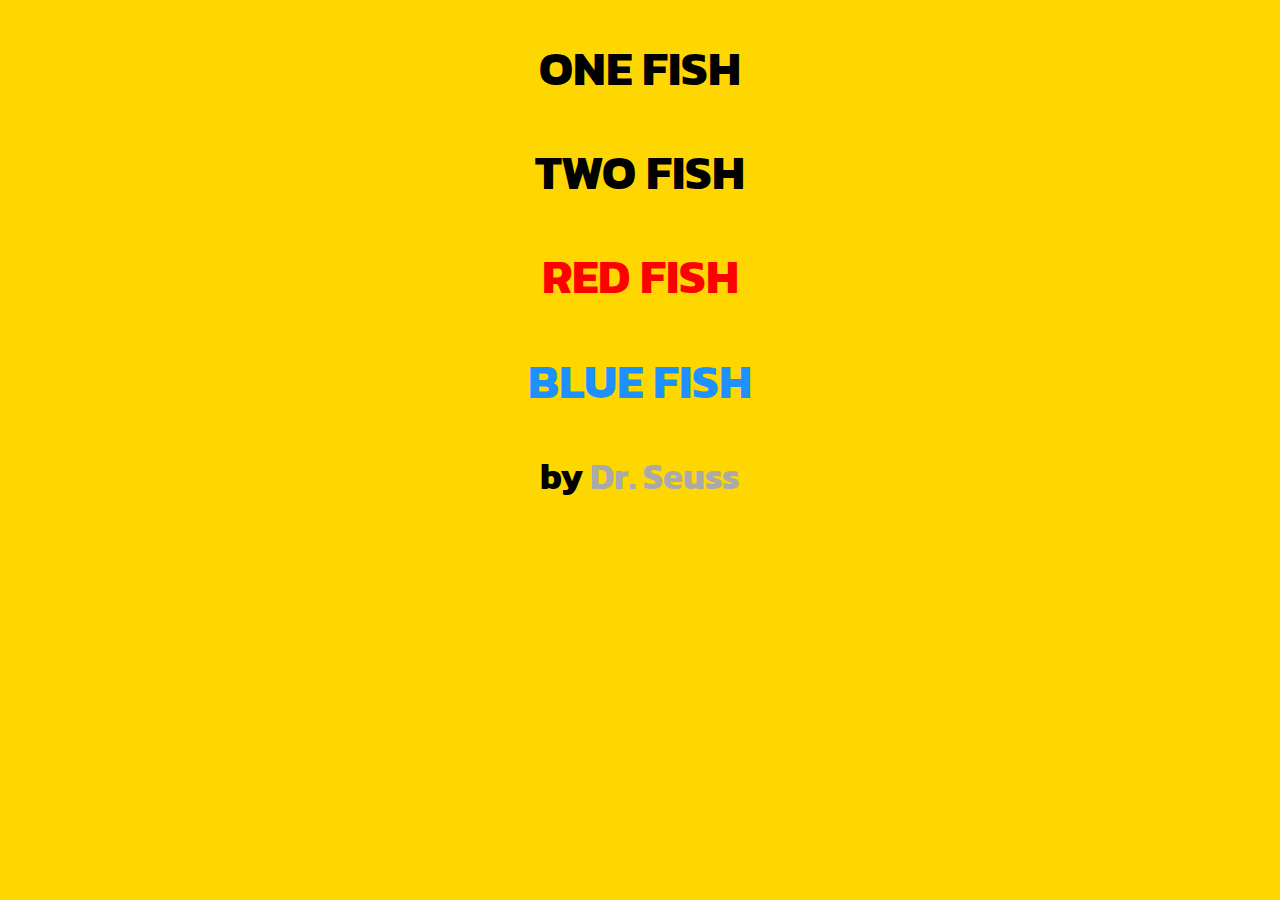
<file: p1/index.html>
<!DOCTYPE html>
<html>
    <head>
        <meta charset="utf-8">
        <meta name="viewport" content="width=device-width, initial-scale=1">
        <link rel="preconnect" href="https://fonts.googleapis.com">
        <link rel="preconnect" href="https://fonts.gstatic.com" crossorigin>
        <link href="https://fonts.googleapis.com/css2?family=Kanit:ital,wght@0,300;0,400;0,600;1,300;1,400;1,600&display=swap" rel="stylesheet">
        <link rel="stylesheet" href="css/styles.css">
        <title>One Fish Two Fish Red Fish Blue Fish</title>
    </head>
    <body>
        <h1>One Fish</h1> 
        <h1>Two Fish</h1> 
        <h1><span class="bodyRedText">Red Fish</span></h1> 
        <h1><span class="bodyBlueText">Blue Fish</span></h1>
        <h2>by <a href="page1/index.html">Dr. Seuss</a></h2>
    </body>
</html>
</file>
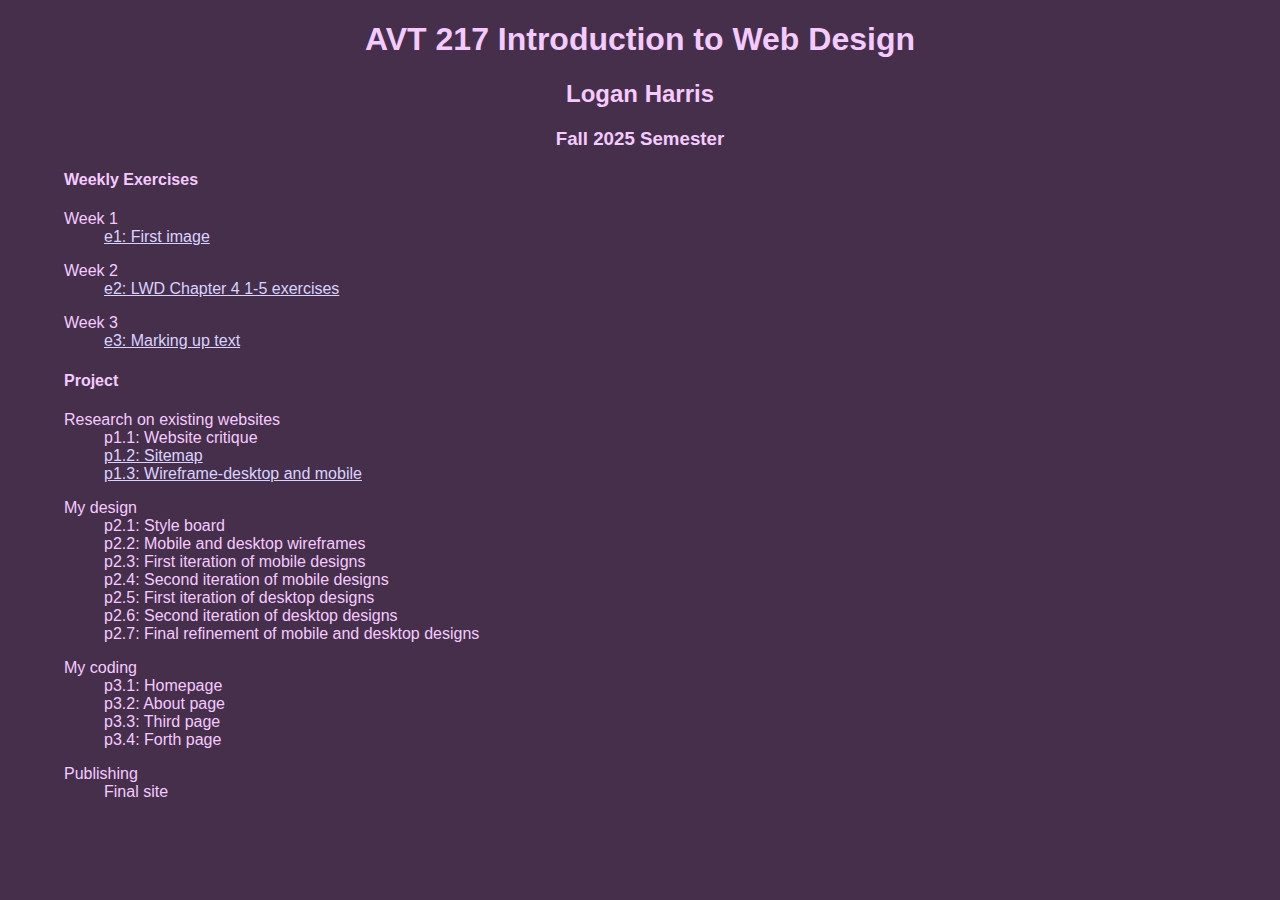
<file: weekly/index.html>
<!doctype html>
<html>
<head>
	<meta charset="UTF-8">
	<link rel="stylesheet" href="css/style.css">
	<title>Logan's Coursepage</title>
</head>

<body>
<div id="wrapper">
	<h1>AVT 217 Introduction to Web Design</h1>
	<h2>Logan Harris</h2>
	<h3>Fall 2025 Semester</h3>

	<div class="weekly">
		<h4>Weekly Exercises</h4>
		<dl>
			<dt>Week 1</dt>
			<dd><a href="week1/white_rhino.jpg">e1: First image</a></dd>
		</dl>

		<dl>
			<dt>Week 2</dt>
			<dd><a href="week2/index.html">e2: LWD Chapter 4 1-5 exercises</a></dd>
		</dl>

		<dl>
			<dt>Week 3</dt>
			<dd><a href="week3/index.html">e3: Marking up text</a></dd>
		</dl>
	</div> <!-- weekly ends-->

	<div id="project">
		<h4>Project</h4>
		<dl>

			<dt>Research on existing websites</dt>
			<dd>p1.1: Website critique </dd>
			<dd><a href="../process/sitemap.html">p1.2: Sitemap </a></dd>
			<dd><a href="../process/wireframes.html">p1.3: Wireframe-desktop and mobile </a></dd>
		</dl>
		<dl>

			<dt>My design </dt>
			<dd>p2.1: Style board </dd>
			<dd>p2.2: Mobile and desktop wireframes</dd>
			<dd>p2.3: First iteration of mobile designs</dd>
			<dd>p2.4: Second iteration of mobile designs</dd>
			<dd>p2.5: First iteration of desktop designs</dd>
			<dd>p2.6: Second iteration of desktop designs</dd>
			<dd>p2.7: Final refinement of mobile and desktop designs</dd>
		</dl>
			
		<dl>
			<dt>My coding </dt>
			<dd>p3.1: Homepage</dd>
			<dd>p3.2: About page</dd>
			<dd>p3.3: Third page</dd>
			<dd>p3.4: Forth page</dd>

		</dl>
			
		<dl>
			<dt>Publishing</dt>
			<dd>Final site</dd>
		</dl>
	</div> <!-- project ends-->
</div> <!-- wrapper ends-->

</body>
</html>
</file>
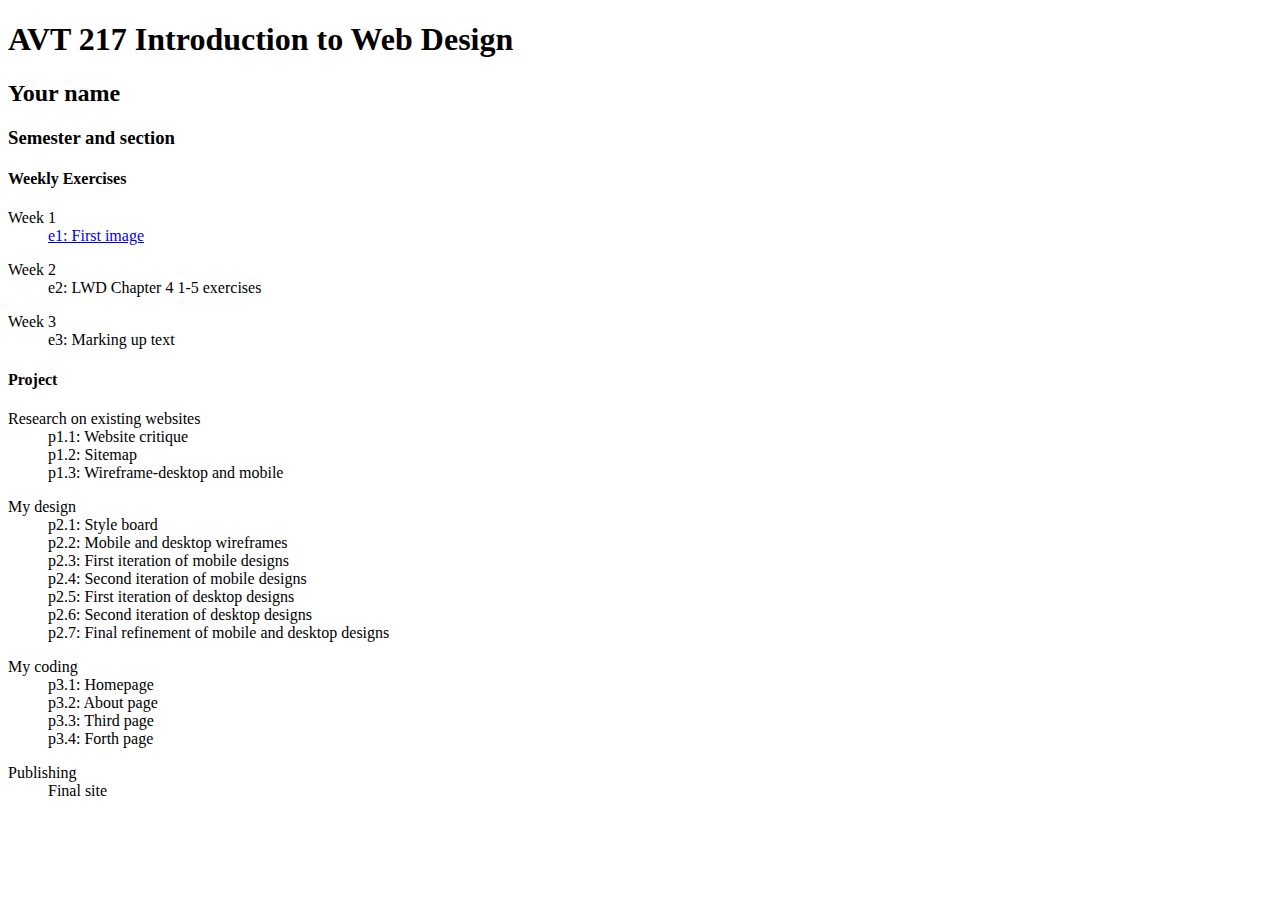
<file: avt217/weekly/index.html>
<!doctype html>
<html>
<head>
<meta charset="UTF-8">
<title>Shanshan's Coursepage</title>
</head>

<body>
<div id="wrapper">
<h1>AVT 217 Introduction to Web Design</h1>
<h2>Your name </h2>
<h3>Semester and section</h3>

<div class="weekly">
<h4>Weekly Exercises</h4>
<dl>
	<dt>Week 1</dt>
    <dd><a href="#">e1: First image</a></dd>
</dl>

<dl>
	<dt>Week 2</dt>
    <dd>e2: LWD Chapter 4 1-5 exercises</dd>
</dl>

<dl>
	<dt>Week 3</dt>
	<dd>e3: Marking up text</dd>
</dl>



</div><!-- weekly ends-->
<div id="project">
<h4>Project</h4>
<dl>

	<dt>Research on existing websites</dt>
    <dd>p1.1: Website critique </dd>
    <dd>p1.2: Sitemap </dd>
	<dd>p1.3: Wireframe-desktop and mobile </dd>
</dl>
<dl>

	<dt>My design </dt>
    <dd>p2.1: Style board </dd>
    <dd>p2.2: Mobile and desktop wireframes</dd>
    <dd>p2.3: First iteration of mobile designs</dd>
	<dd>p2.4: Second iteration of mobile designs</dd>
    <dd>p2.5: First iteration of desktop designs</dd>
	<dd>p2.6: Second iteration of desktop designs</dd>
	<dd>p2.7: Final refinement of mobile and desktop designs</dd>
</dl>
	
<dl>
	<dt>My coding </dt>
    <dd>p3.1: Homepage</dd>
    <dd>p3.2: About page</dd>
    <dd>p3.3: Third page</dd>
	<dd>p3.4: Forth page</dd>

</dl>
	
<dl>
	<dt>Publishing</dt>
    <dd>Final site</dd>
</dl>
	
</div><!-- project ends-->
</div><!-- wrapper ends-->

</body>
</html>
</file>
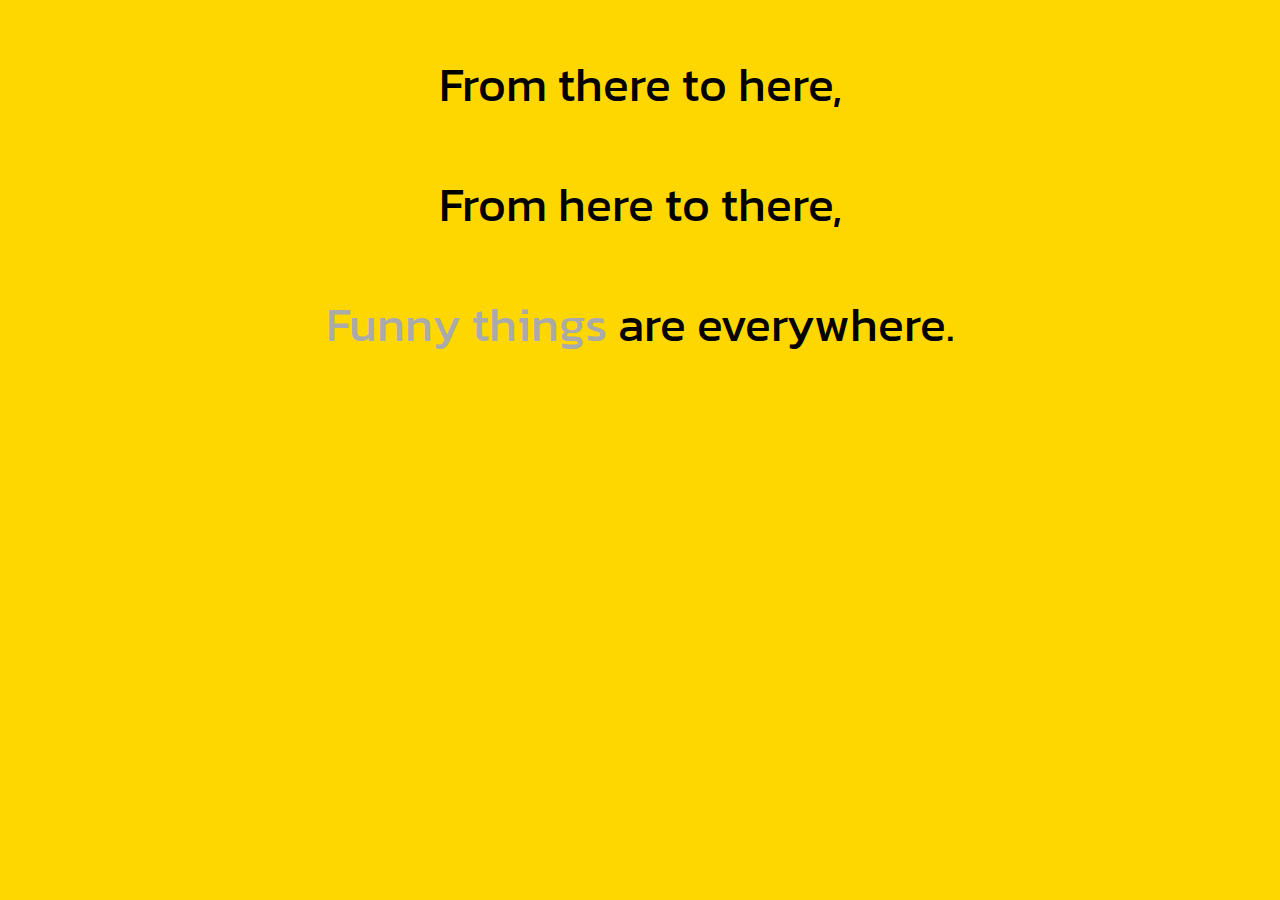
<file: p1/page1/index.html>
<!DOCTYPE html>
<html>
    <head>
        <meta charset="utf-8">
        <meta name="viewport" content="width=device-width, initial-scale=1">
        <link rel="preconnect" href="https://fonts.googleapis.com">
        <link rel="preconnect" href="https://fonts.gstatic.com" crossorigin>
        <link href="https://fonts.googleapis.com/css2?family=Kanit:ital,wght@0,300;0,400;0,600;1,300;1,400;1,600&display=swap" rel="stylesheet">
        <link rel="stylesheet" href="../css/styles.css">
        <title>One Fish Two Fish Red Fish Blue Fish</title>
    </head>
    <body>
        <p>From there to here,</p>
        <p>From here to there,</p>
        <p><a href="../page2/index.html">Funny things</a> are everywhere.</p>
    </body>
</html>
</file>
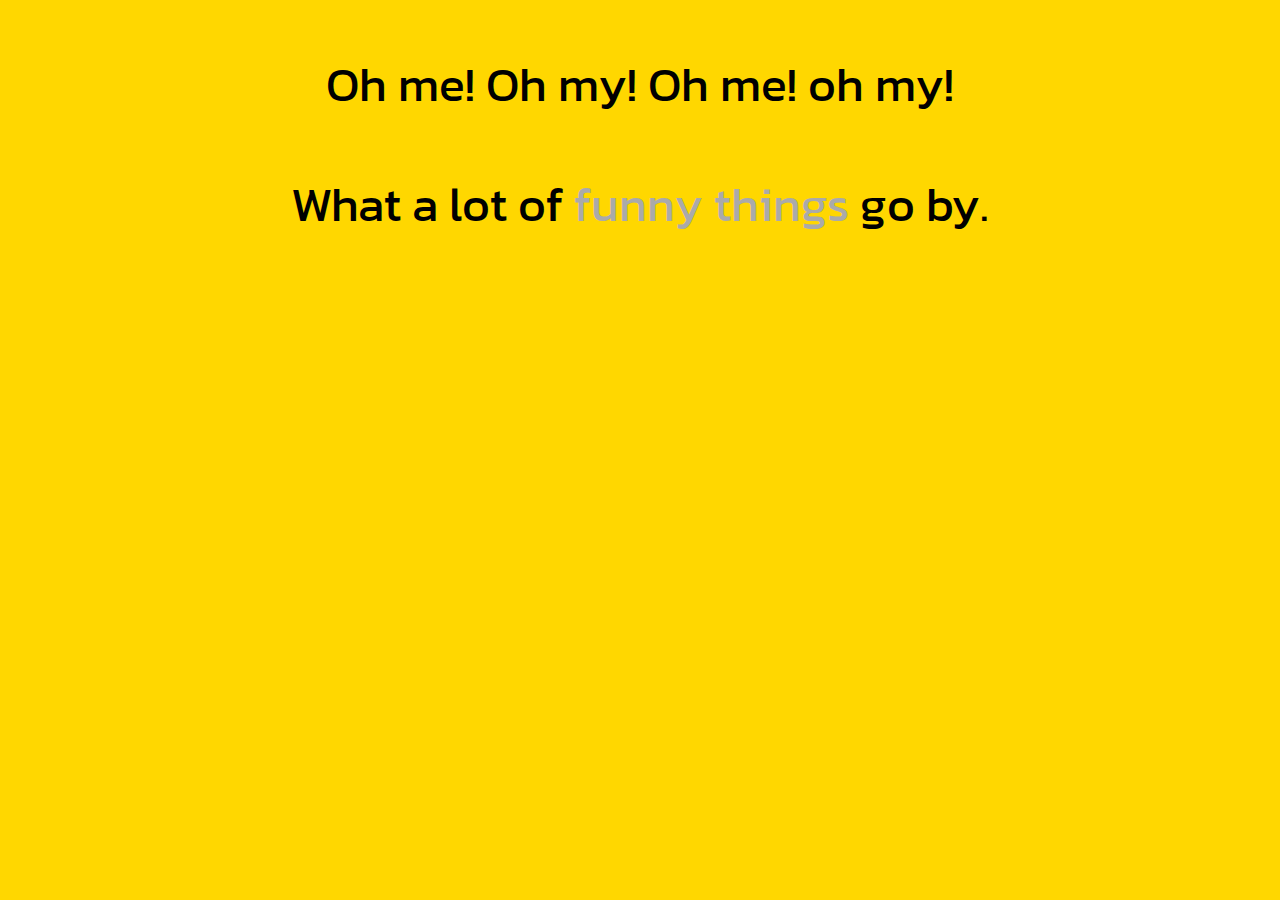
<file: p1/page10/index.html>
<!DOCTYPE html>
<html>
    <head>
        <meta charset="utf-8">
        <meta name="viewport" content="width=device-width, initial-scale=1">
        <link rel="preconnect" href="https://fonts.googleapis.com">
        <link rel="preconnect" href="https://fonts.gstatic.com" crossorigin>
        <link href="https://fonts.googleapis.com/css2?family=Kanit:ital,wght@0,300;0,400;0,600;1,300;1,400;1,600&display=swap" rel="stylesheet">
        <link rel="stylesheet" href="../css/styles.css">
        <title>One Fish Two Fish Red Fish Blue Fish</title>
    </head>
    <body>
        <p>Oh me! Oh my! Oh me! oh my!</p>
        <p>What a lot of <a href="../page11/index.html">funny things</a> go by.</p>
    </body>
</html>
</file>
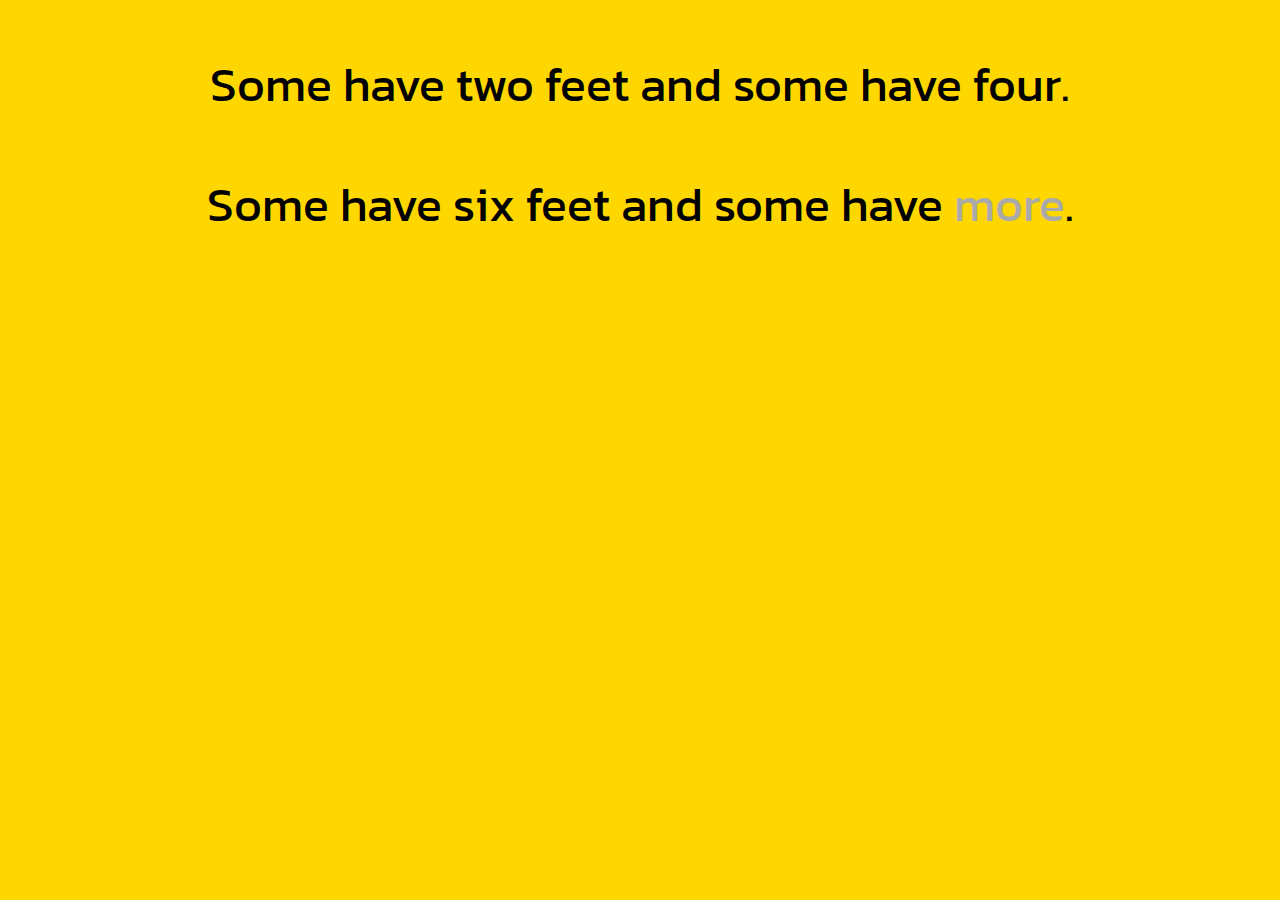
<file: p1/page11/index.html>
<!DOCTYPE html>
<html>
    <head>
        <meta charset="utf-8">
        <meta name="viewport" content="width=device-width, initial-scale=1">
        <link rel="preconnect" href="https://fonts.googleapis.com">
        <link rel="preconnect" href="https://fonts.gstatic.com" crossorigin>
        <link href="https://fonts.googleapis.com/css2?family=Kanit:ital,wght@0,300;0,400;0,600;1,300;1,400;1,600&display=swap" rel="stylesheet">
        <link rel="stylesheet" href="../css/styles.css">
        <title>One Fish Two Fish Red Fish Blue Fish</title>
    </head>
    <body>
        <p>Some have two feet and some have four.</p>
        <p>Some have six feet and some have <a href="../page12/index.html">more</a>.</p>
    </body>
</html>
</file>
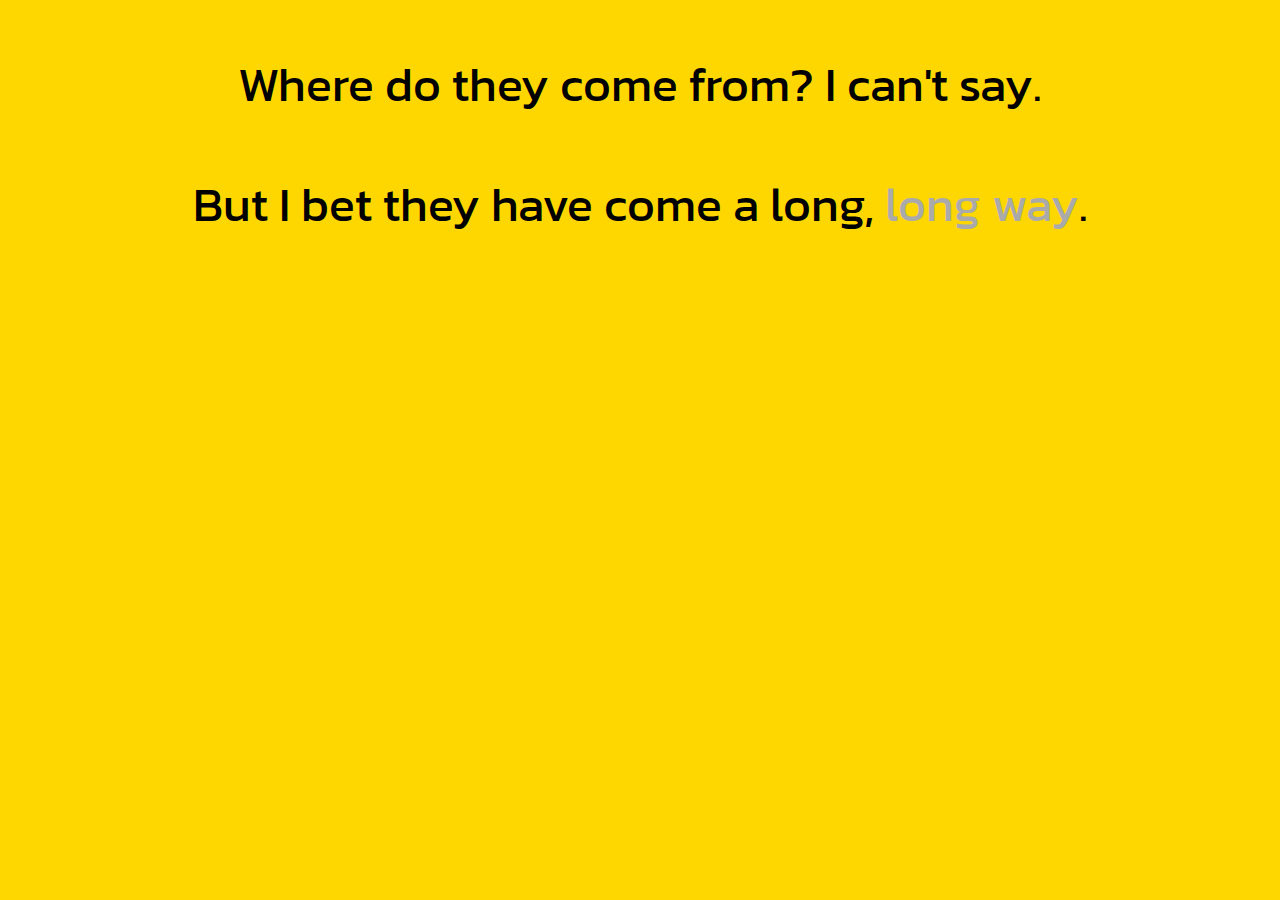
<file: p1/page12/index.html>
<!DOCTYPE html>
<html>
    <head>
        <meta charset="utf-8">
        <meta name="viewport" content="width=device-width, initial-scale=1">
        <link rel="preconnect" href="https://fonts.googleapis.com">
        <link rel="preconnect" href="https://fonts.gstatic.com" crossorigin>
        <link href="https://fonts.googleapis.com/css2?family=Kanit:ital,wght@0,300;0,400;0,600;1,300;1,400;1,600&display=swap" rel="stylesheet">
        <link rel="stylesheet" href="../css/styles.css">
        <title>One Fish Two Fish Red Fish Blue Fish</title>
    </head>
    <body>
        <p>Where do they come from? I can't say.</p>
        <p>But I bet they have come a long, <a href="../page13/index.html"> long way</a>.</p>
    </body>
</html>
</file>
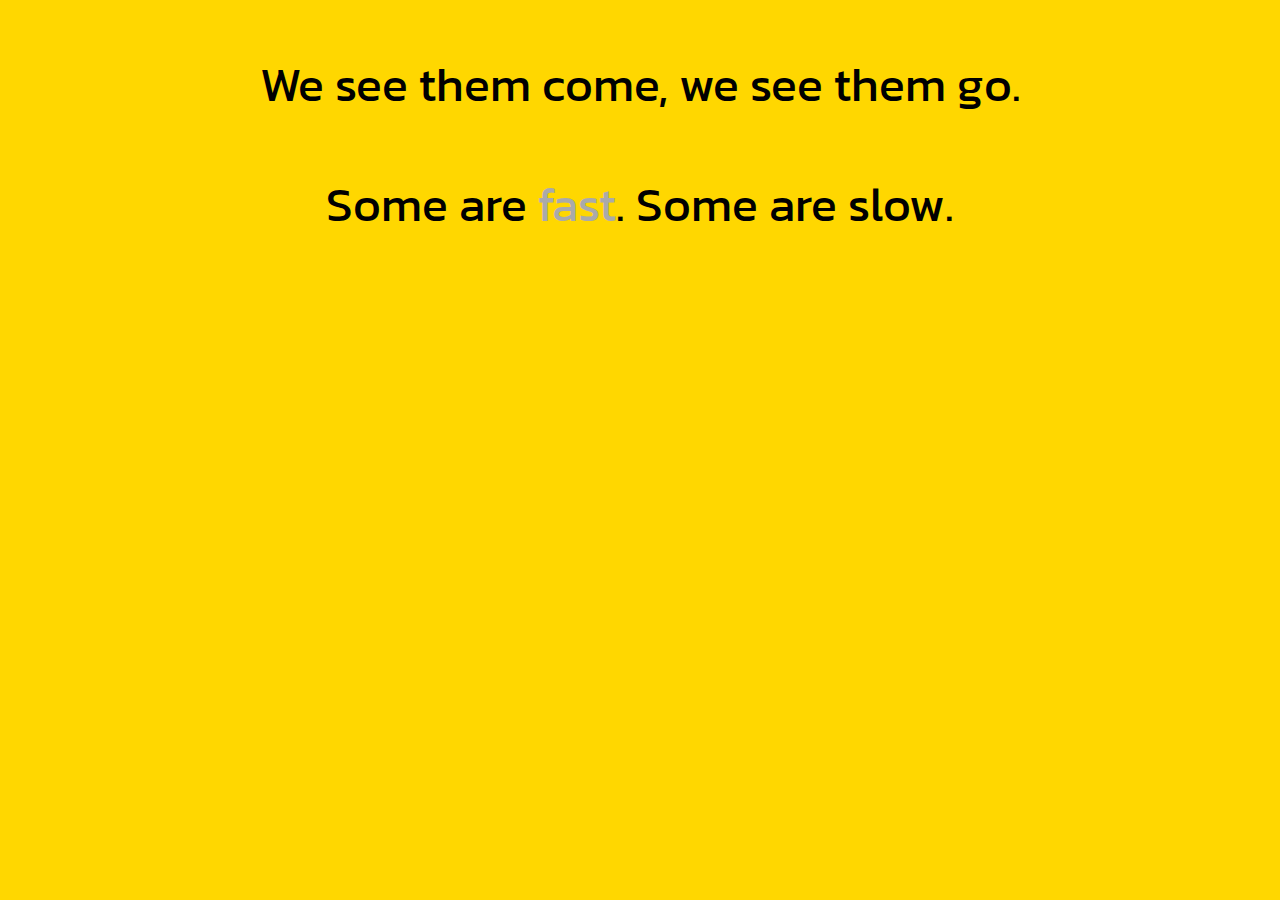
<file: p1/page13/index.html>
<!DOCTYPE html>
<html>
    <head>
        <meta charset="utf-8">
        <meta name="viewport" content="width=device-width, initial-scale=1">
        <link rel="preconnect" href="https://fonts.googleapis.com">
        <link rel="preconnect" href="https://fonts.gstatic.com" crossorigin>
        <link href="https://fonts.googleapis.com/css2?family=Kanit:ital,wght@0,300;0,400;0,600;1,300;1,400;1,600&display=swap" rel="stylesheet">
        <link rel="stylesheet" href="../css/styles.css">
        <title>One Fish Two Fish Red Fish Blue Fish</title>
    </head>
    <body>
        <p>We see them come, we see them go.</p>
        <p>Some are <a href="../page14/index.html">fast</a>. Some are slow.</p>
    </body>
</html>
</file>
<file: css/styles.css>
html {
    background-color: blueviolet;
}

body {
    color:plum;
    font-family: Georgia, 'Times New Roman', Times, serif;
    font-size: 24px;
}

.homepageContent {
    margin-left: 5vw;
}

h1 {
    text-align: center;
}

h2 {
    text-transform: uppercase;
}

li {
    color:whitesmoke;
}

a:link, a:visited {
    color:plum;
}

a:hover {
    color: turquoise;
}
</file>
<file: e7/css/styles.css>
html {
    background-color: #dddddd;
    font-size: 16px;
    margin-left: 10vw;
    margin-right: 10vw;
}

h1, h2, li {
    font-family: 'Hind Siliguri', sans-serif;
}

h2 {
    margin-top: 40px;
}

p {
    font-family: 'Crimson Text', serif;
}

.e7_title {
    text-align: center;
}

.e7_title p {
    font-size: 24px;
}

.e7_title h2 {
    margin-top: 0px;
    margin-bottom: 50px;
}

.e7_size {
    font-size: 1.5em;
}

.e7_form {
    text-transform: uppercase;
}

.e7_col {
    color:#0000aa;
}

.e7_dir {
    margin-right: 40vw;
}
</file>
<file: p1/css/styles.css>
body {
    background-color: gold;
    font-family: 'Kanit', sans-serif;
    font-size: 24px;
    text-align: center;
    color:black;
}

h1 {
    text-transform: uppercase;
}

p {
    font-size: 48px;
}

.bodySmallText {
    font-size: 36px;
}

.bodyLargeText {
    font-size: 60px;
}

a {
    text-decoration: none;
}

a:link {
    color:#aaaaaa;
}

a:visited {
    color:#aaaaaa;
}

.bodyRedText {
    color:red;
}

.bodyBlueText, .bodyBlueLink {
    color:dodgerblue;
}

a:hover {
    color: whitesmoke;
}

.bodyBlueLink:hover {
    color:whitesmoke;
}
</file>
<file: weekly/css/style.css>
@charset "UTF-8";

body {
    background-color: #462f4b;
    color:#f5cbff;
    font-family: Verdana, Geneva, Tahoma, sans-serif;
    margin: 0 5% 0 5%;
}

h1, h2, h3 {
    text-align: center;
}

a {
    color:#dbd3ff;
}
</file>
